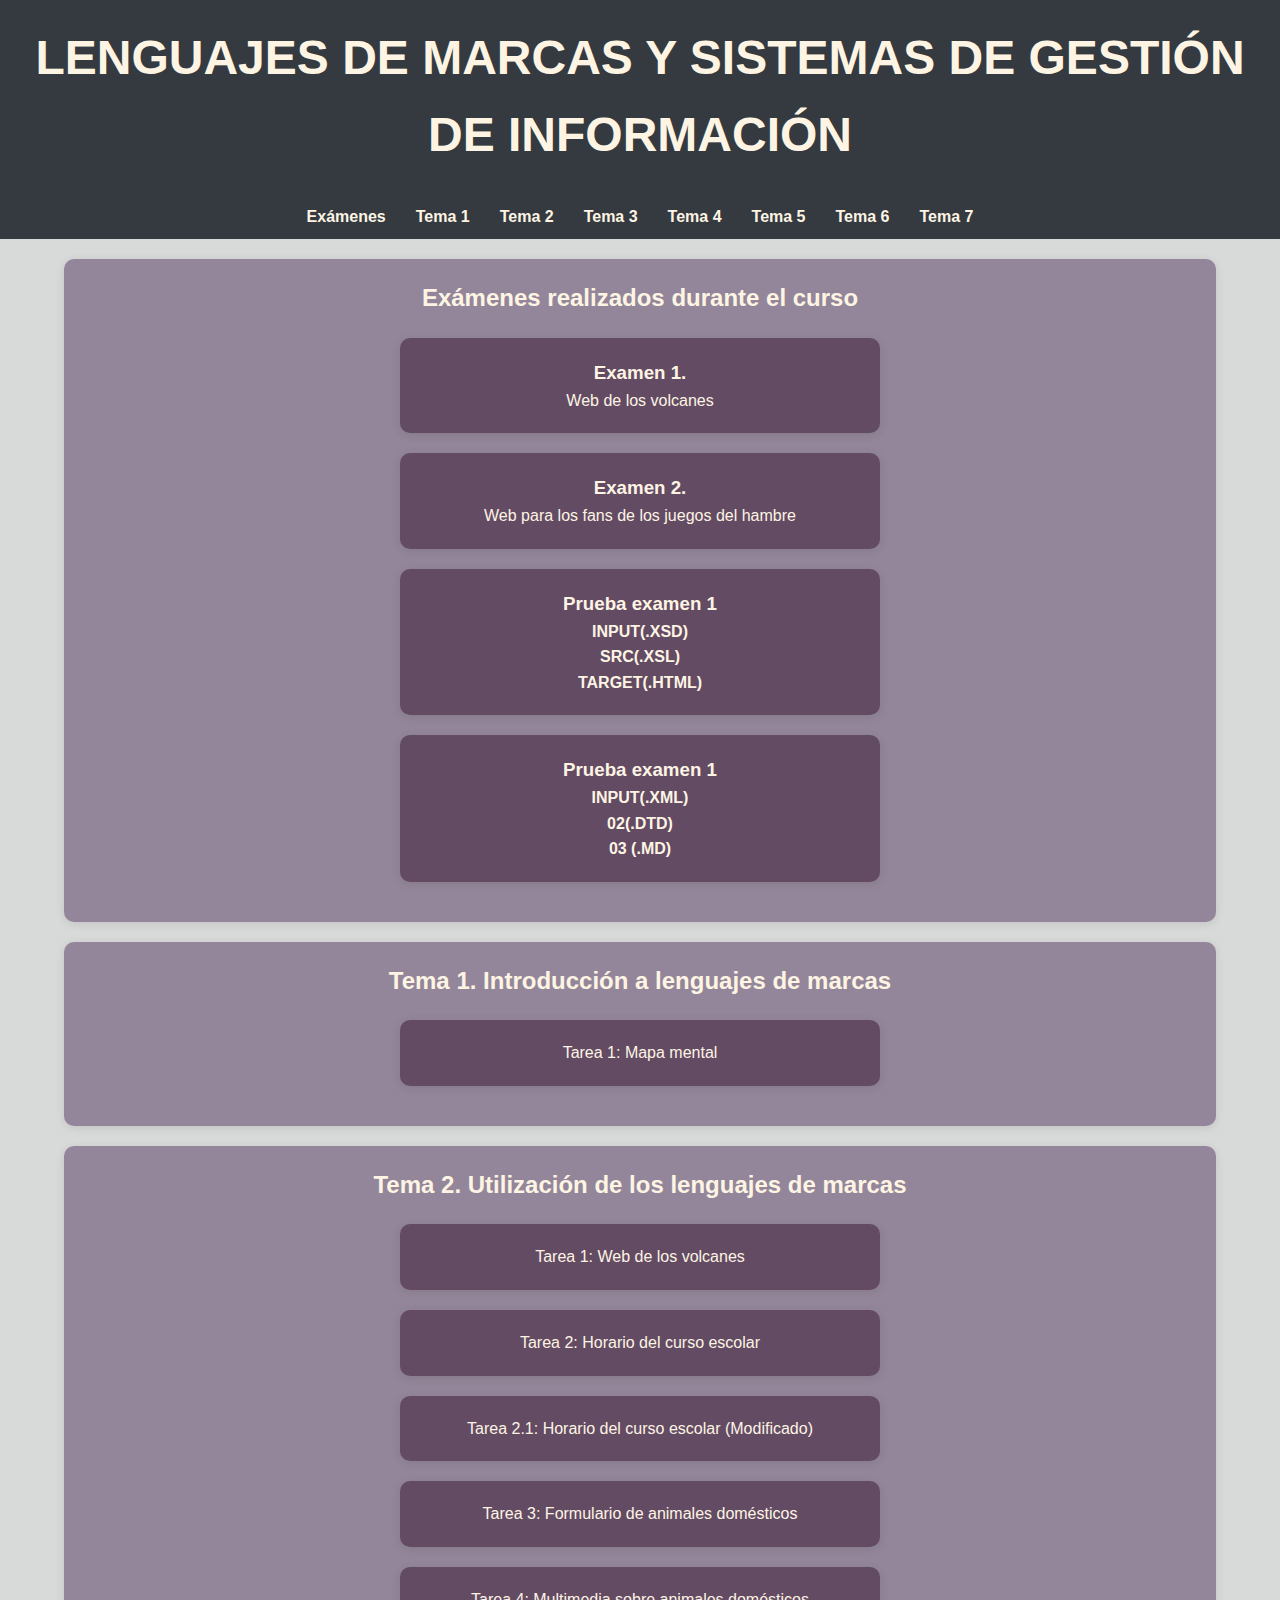
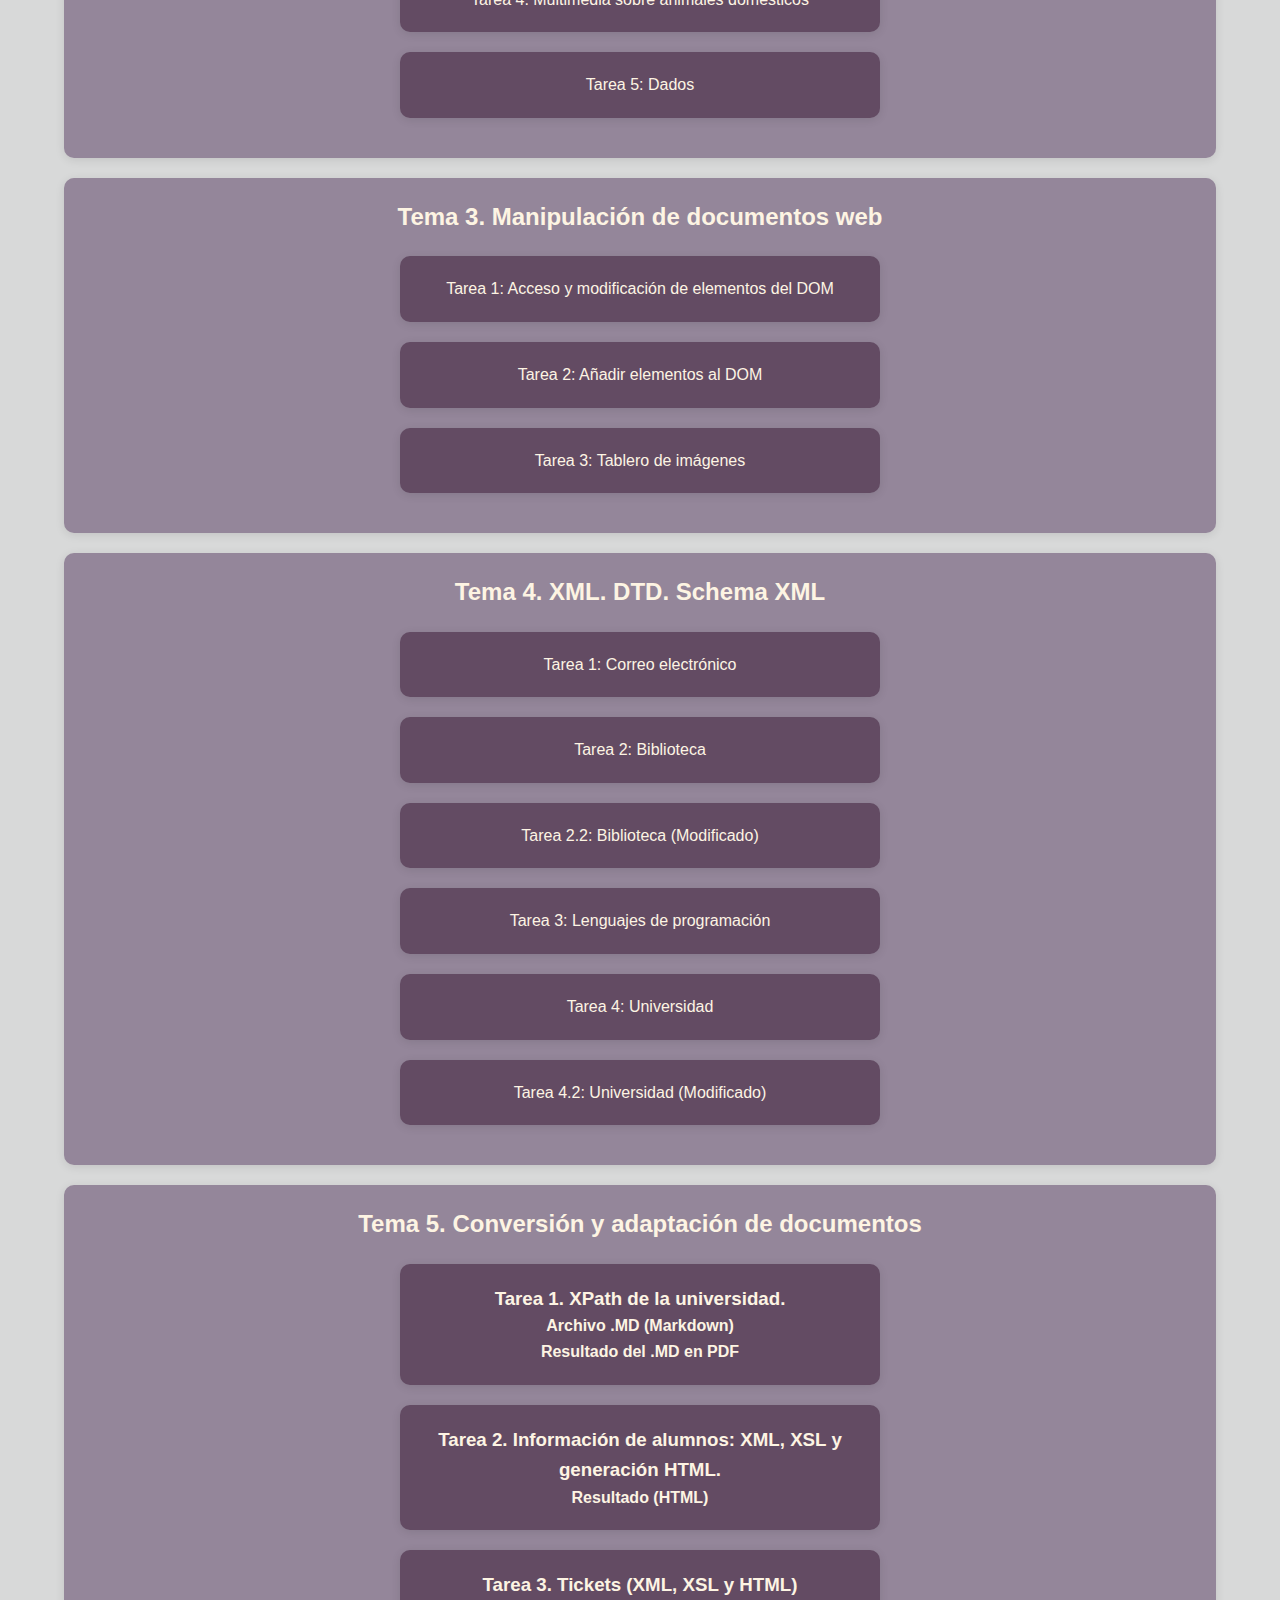
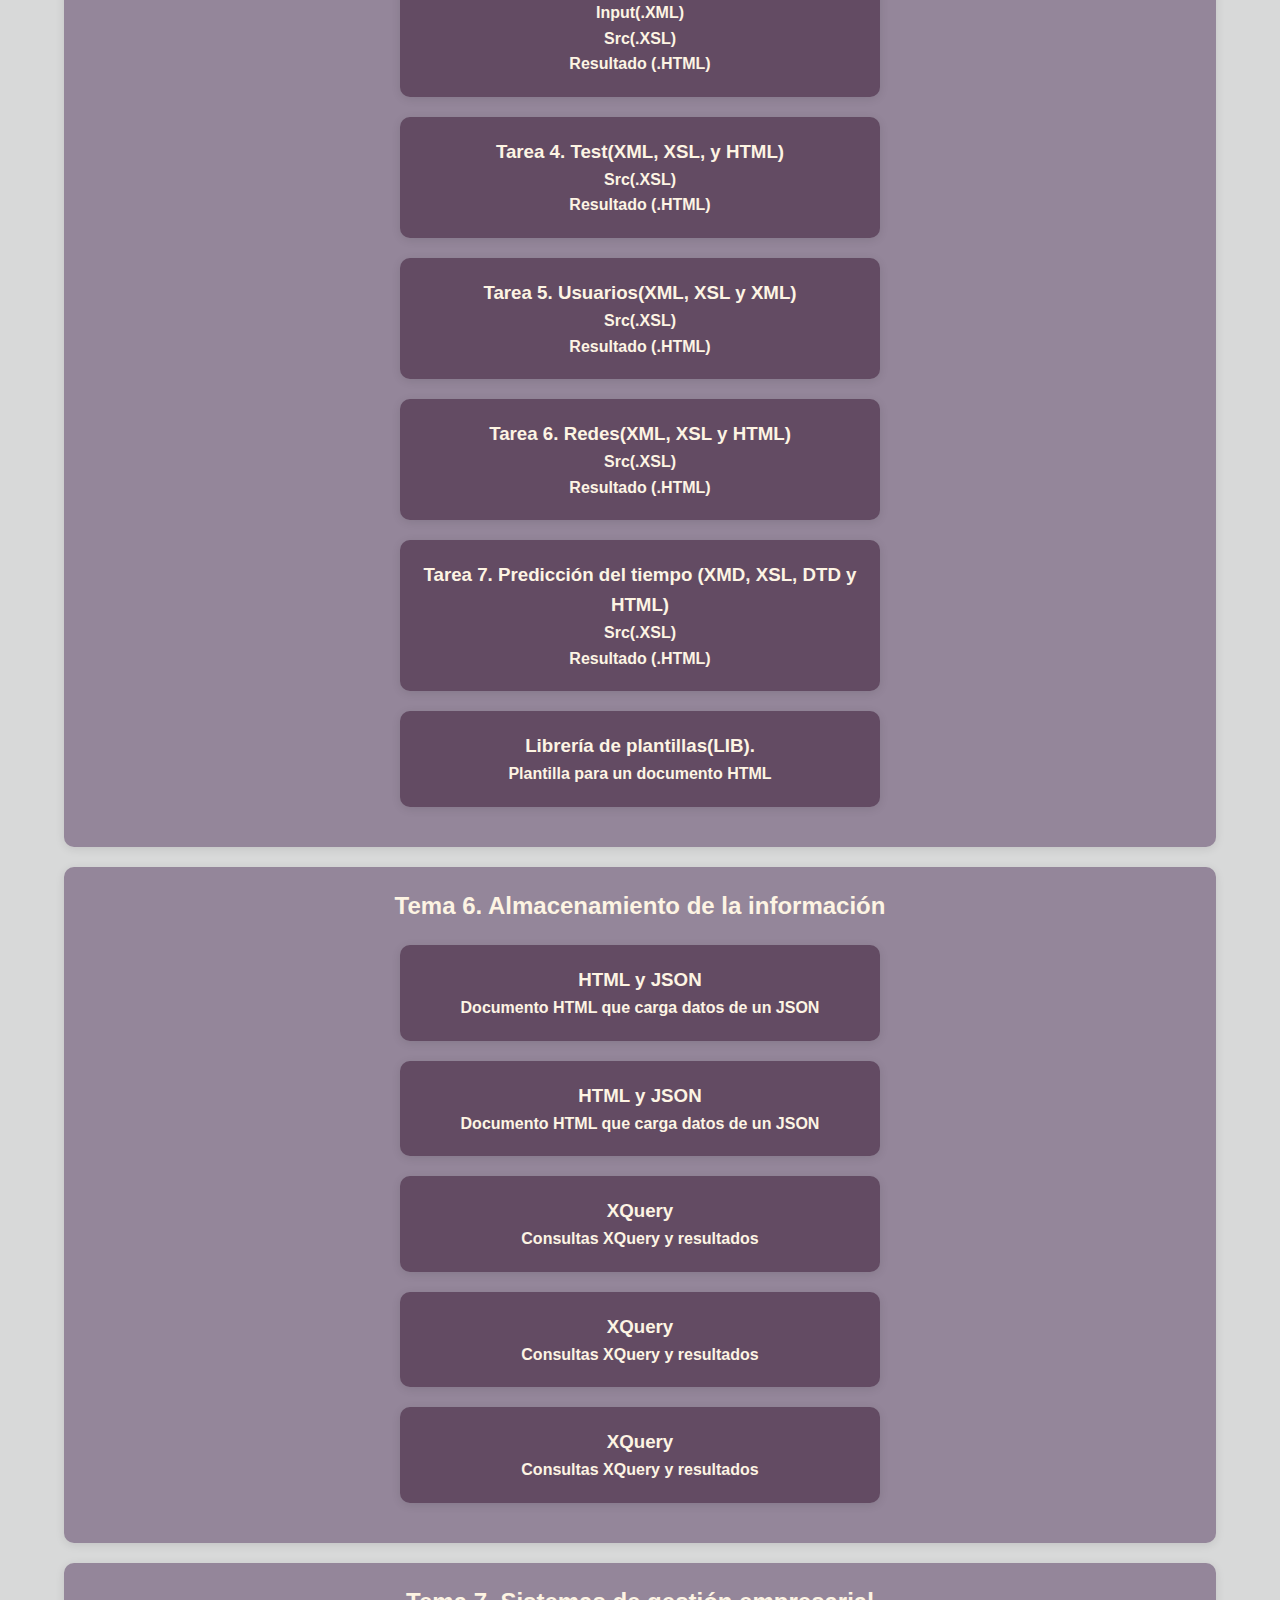
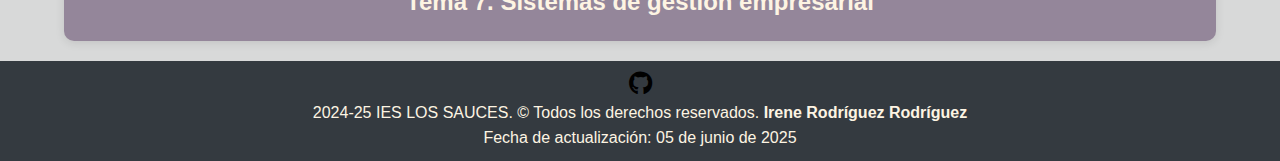
<file: index.html>
<!DOCTYPE html>
<html lang="es">

<head>
    <meta charset="UTF-8">
    <meta name="viewport" content="width=device-width, initial-scale=1.0">
    <title>Irene Rodríguez Rodríguez</title>
    <link href="estilos.css" rel="stylesheet" type="text/css">
    <link href="/webroot/media/favicon/favicon-32x32.png" rel="shortcut icon" type="image/png">
    <!-- Cargar Font Awesome -->
    <link href="https://cdnjs.cloudflare.com/ajax/libs/font-awesome/6.0.0-beta3/css/all.min.css" rel="stylesheet">

</head>

<body>

    <header>
        <h1>LENGUAJES DE MARCAS Y SISTEMAS DE GESTIÓN DE INFORMACIÓN</h1>
    </header>
    <nav>
        <ul>
            <li><a href="#EXAM">Exámenes</a></li>
            <li><a href="#UD01">Tema 1</a></li>
            <li><a href="#UD02">Tema 2</a></li>
            <li><a href="#UD03">Tema 3</a></li>
            <li><a href="#UD04">Tema 4</a></li>
            <li><a href="#UD05">Tema 5</a></li>
            <li><a href="#UD06">Tema 6</a></li>
            <li><a href="#UD07">Tema 7</a></li>
        </ul>
    </nav>

    <main>
        <!--Exámenes-->
        <section id="EXAM" class="fondoArticulo">
            <h2>Exámenes realizados durante el curso</h2>
            <div>
                <a href="/116LMSGIProyectoLMSGI/unidad2/01/"  target="_blank">
                    <article>
                        <h3>Examen 1.</h3>
                        <p>Web de los volcanes</p>
                    </article>
                </a>
                <a href="/116LMSGIProyectoLMSGI/examen/02/inicio.html" target="_blank">
                    <article>
                        <h3>Examen 2.</h3>
                        <p>Web para los fans de los juegos del hambre</p>
                    </article>
                </a>
                <article>
                    <h3>Prueba examen 1</h3>
                    <p><a href="/116LMSGIProyectoLMSGI/examen/Ex2ev-01/01/01.xsd"  target="_blank">INPUT(.XSD)</a></p>
                    <p><a href="/116LMSGIProyectoLMSGI/examen/Ex2ev-02/src/FmAWeb.xsl"  target="_blank">SRC(.XSL)</a></p>
                    <p><a href="/116LMSGIProyectoLMSGI/examen/Ex2ev-02/target/JoaquinSabina.html" target="_blank">TARGET(.HTML)</a></p>
                </article>   
                <article>
                    <h3>Prueba examen 1</h3>
                    <p><a href="/116LMSGIProyectoLMSGI/examen/Ex2ev-02/input/JoaquinSabina.xml"  target="_blank">INPUT(.XML)</a></p>
                    <p><a href="/116LMSGIProyectoLMSGI/examen/Ex2ev-01/02/02.dtd"  target="_blank">02(.DTD)</a></p>
                    <p><a href="/116LMSGIProyectoLMSGI/examen/Ex2ev-01/03/03.pdf" target="_blank">03 (.MD)</a></p>
                </article>           
            </div>
        </section>

        <!-- Tema 1 -->
        <section id="UD01" class="fondoArticulo">
            <h2>Tema 1. Introducción a lenguajes de marcas</h2>
            <div>
                <a href="/116LMSGIProyectoLMSGI/unidad1/index.html"  target="_blank">
                    <article>
                        <p>Tarea 1: Mapa mental</p>
                    </article>
                </a>
            </div>
        </section>

        <!-- Tema 2 -->
        <section id="UD02" class="fondoArticulo">
            <h2>Tema 2. Utilización de los lenguajes de marcas</h2>
            <div>
                <a href="/116LMSGIProyectoLMSGI/unidad2/01/"  target="_blank">
                    <article>
                        <p>Tarea 1: Web de los volcanes</p>
                    </article>
                </a>
                <a href="/116LMSGIProyectoLMSGI/unidad2/02/"  target="_blank">
                    <article>
                        <p>Tarea 2: Horario del curso escolar</p>
                    </article>
                </a>
                <a href="/116LMSGIProyectoLMSGI/unidad2/02.1/"  target="_blank">
                    <article>
                        <p>Tarea 2.1: Horario del curso escolar (Modificado)</p>
                    </article>
                </a>
                <a href="/116LMSGIProyectoLMSGI/unidad2/03/"  target="_blank">
                    <article>
                        <p>Tarea 3: Formulario de animales domésticos</p>
                    </article>
                </a>
                <a href="/116LMSGIProyectoLMSGI/unidad2/04/"  target="_blank">
                    <article>
                        <p>Tarea 4: Multimedia sobre animales domésticos</p>
                    </article>
                </a>
                <a href="/116LMSGIProyectoLMSGI/unidad2/05/" target="_blank">
                    <article>
                        <p>Tarea 5: Dados</p>
                    </article>
                </a>
            </div>
        </section>

        <!-- Tema 3 -->
        <section id="UD03" class="fondoArticulo">
            <h2>Tema 3. Manipulación de documentos web</h2>
            <div>
                <a href="/116LMSGIProyectoLMSGI/unidad3/01/index.html"  target="_blank">
                    <article>
                        <p>Tarea 1: Acceso y modificación de elementos del DOM</p>
                    </article>
                </a>
                <a href="/116LMSGIProyectoLMSGI/unidad3/02/index.html"  target="_blank">
                    <article>
                        <p>Tarea 2: Añadir elementos al DOM</p>
                    </article>
                </a>
                <a href="/116LMSGIProyectoLMSGI/unidad3/03/index.html"  target="_blank">
                    <article>
                        <p>Tarea 3: Tablero de imágenes</p>
                    </article>
                </a>
            </div>
        </section>

        <!-- Tema 4 -->
        <section id="UD04" class="fondoArticulo">
            <h2>Tema 4. XML. DTD. Schema XML</h2>
            <div>
                <a href="/116LMSGIProyectoLMSGI/unidad4/01/01.xml" target="_blank">
                    <article>
                        <p>Tarea 1: Correo electrónico</p>
                    </article>
                </a>
                <a href="/116LMSGIProyectoLMSGI/unidad4/02/02.xml"  target="_blank">
                    <article>
                        <p>Tarea 2: Biblioteca</p>
                    </article>
                </a>
                <a href="/116LMSGIProyectoLMSGI/unidad4/02.2/02.xml"  target="_blank">
                    <article>
                        <p>Tarea 2.2: Biblioteca (Modificado)</p>
                    </article>
                </a>
                <a href="/116LMSGIProyectoLMSGI/unidad4/03/03.xml"  target="_blank">
                    <article>
                        <p>Tarea 3: Lenguajes de programación</p>
                    </article>
                </a>
                <a href="/116LMSGIProyectoLMSGI/unidad4/04/04.xml"  target="_blank">
                    <article>
                        <p>Tarea 4: Universidad</p>
                    </article>
                </a>
                <a href="/116LMSGIProyectoLMSGI/unidad4/04.2/04.2.xml"  target="_blank">
                    <article>
                        <p>Tarea 4.2: Universidad (Modificado)</p>
                    </article>
                </a>
            </div>
        </section>

        <!-- Tema 5 -->
        <section id="UD05" class="fondoArticulo">
            <h2>Tema 5. Conversión y adaptación de documentos</h2>
            <div>
                <article>
                    <h3>Tarea 1. XPath de la universidad.</h3>
                    <p><a href="/116LMSGIProyectoLMSGI/unidad5/01/01.md"  target="_blank">Archivo .MD (Markdown)</a></p>
                    <p><a href="/116LMSGIProyectoLMSGI/unidad5/01/01.pdf"  target="_blank">Resultado del .MD en PDF</a></p>
                </article>
                <article>
                    <a href="/116LMSGIProyectoLMSGI/unidad5/02"  target="_blank">
                        <h3>Tarea 2. Información de alumnos: XML, XSL y generación HTML.</h3>
                        <p><a href="/116LMSGIProyectoLMSGI/unidad5/02/target/index.html"  target="_blank">Resultado (HTML)</a></p>
                    </a>
                </article>
                <article>
                    <h3>Tarea 3. Tickets (XML, XSL y HTML)</h3>
                    <p><a href="/116LMSGIProyectoLMSGI/unidad5/03/input/03.xml"  target="_blank">Input(.XML)</a></p>
                    <p><a href="/116LMSGIProyectoLMSGI/unidad5/03/src/03.xsl"  target="_blank">Src(.XSL)</a></p>
                    <p><a href="/116LMSGIProyectoLMSGI/unidad5/03/target/index.html"  target="_blank">Resultado (.HTML)</a></p>
                </article>
                <article>
                    <h3>Tarea 4. Test(XML, XSL, y HTML)</h3>
                    <p><a href="/116LMSGIProyectoLMSGI/unidad5/04/src/04.xsl"  target="_blank">Src(.XSL)</a></p>
                    <p><a href="/116LMSGIProyectoLMSGI/unidad5/04/target/index.html"  target="_blank">Resultado (.HTML)</a></p>
                </article>
                <article>
                    <h3>Tarea 5. Usuarios(XML, XSL y XML)</h3>
                    <p><a href="/116LMSGIProyectoLMSGI/unidad5/05/src/05.xsl"  target="_blank">Src(.XSL)</a></p>
                    <p><a href="/116LMSGIProyectoLMSGI/unidad5/05/target/05.xml"  target="_blank">Resultado (.HTML)</a></p>
                </article>
                <article>
                    <h3>Tarea 6. Redes(XML, XSL y HTML)</h3>
                    <p><a href="/116LMSGIProyectoLMSGI/unidad5/06/src/06.xsl"  target="_blank">Src(.XSL)</a></p>
                    <p><a href="/116LMSGIProyectoLMSGI/unidad5/06/target/06.yaml"  target="_blank">Resultado (.HTML)</a></p>
                </article>
                <article>
                    <h3>Tarea 7. Predicción del tiempo (XMD, XSL, DTD y HTML)</h3>
                    <p><a href="/116LMSGIProyectoLMSGI/unidad5/07/src/07.xsl"  target="_blank">Src(.XSL)</a></p>
                    <p><a href="/116LMSGIProyectoLMSGI/unidad5/07/target/07.html"  target="_blank">Resultado (.HTML)</a></p>
                </article>
                <article>
                    <a href="/116LMSGIProyectoLMSGI/unidad5/lib/libhtml.xsl"  target="_blank">
                        <h3>Librería de plantillas(LIB).</h3>
                        <p>Plantilla para un documento HTML</p>
                    </a>
                </article>
            </div>
        </section>

        <!-- Tema 6 -->
        <section id="UD06" class="fondoArticulo">
            <h2>Tema 6. Almacenamiento de la información</h2>
            <div>
                <article>
                    <a href="/116LMSGIProyectoLMSGI/unidad6/01/index.html"  target="_blank">
                        <h3>HTML y JSON</h3>
                        <p>Documento HTML que carga datos de un JSON</p>
                    </a>
                </article>
                <article>
                    <a href="/116LMSGIProyectoLMSGI/unidad6/02/index.html"  target="_blank">
                        <h3>HTML y JSON</h3>
                        <p>Documento HTML que carga datos de un JSON</p>
                    </a>
                </article>
                <article>
                    <a href="/116LMSGIProyectoLMSGI/unidad6/03/index.html"  target="_blank">
                        <h3>XQuery</h3>
                        <p>Consultas XQuery y resultados</p>
                    </a>
                </article>
                <article>
                    <a href="/116LMSGIProyectoLMSGI/unidad6/04/index.html"  target="_blank">
                        <h3>XQuery</h3>
                        <p>Consultas XQuery y resultados</p>
                    </a>
                </article>
                <article>
                    <a href="/116LMSGIProyectoLMSGI/unidad6/05/index.html"  target="_blank">
                        <h3>XQuery</h3>
                        <p>Consultas XQuery y resultados</p>
                    </a>
                </article>
            </div>
        </section>

        <!-- Tema 7 -->
        <section id="UD07" class="fondoArticulo">
            <h2>Tema 7. Sistemas de gestión empresarial</h2>
        </section>
    </main>

    <footer>
        <a href="https://github.com/irenerodriguezrod/116LMSGIProyectoLMSGI" target="_blank"> <!--GitHub-->
            <i class="fa-brands fa-github" style="color: #000000;"></i>
        </a>
        <p>2024-25 IES LOS SAUCES. &#169; Todos los derechos reservados. <a href="/index.html">Irene Rodríguez
                Rodríguez</a></p>
        <p>Fecha de actualización: <time datetime="2025-06-05">05 de junio de 2025</time></p>
    </footer>

</body>

</html>
</file>
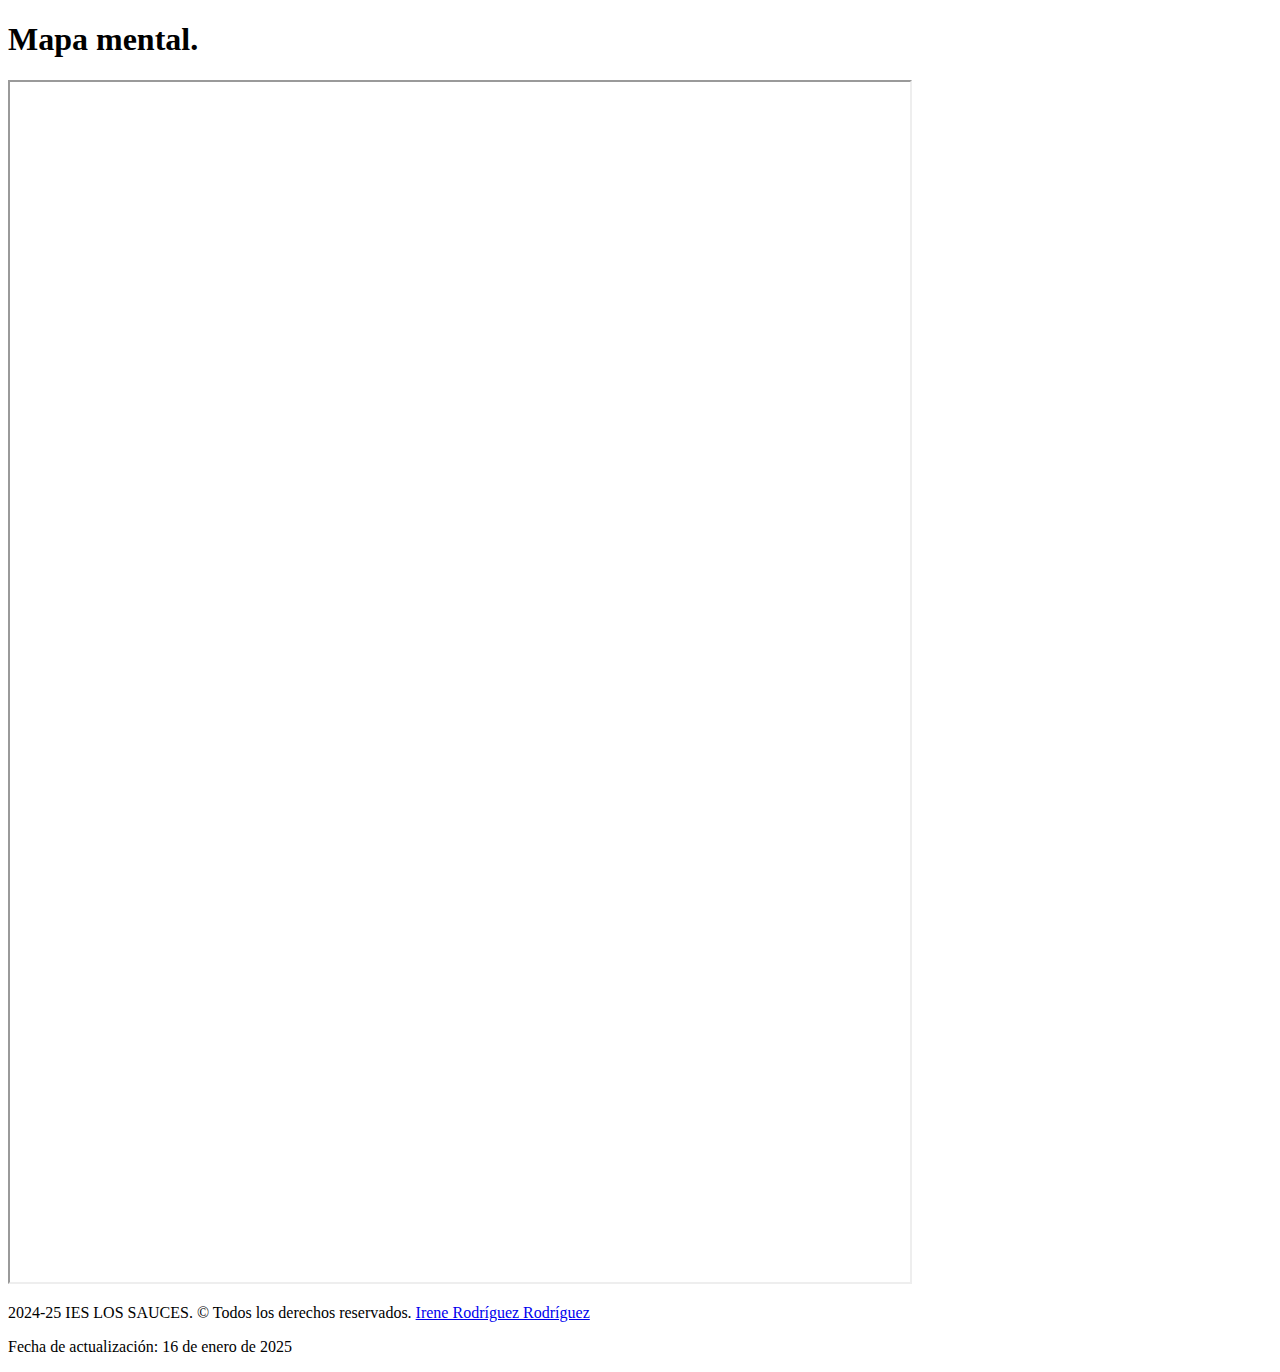
<file: unidad1/index.html>
<!DOCTYPE html>
<html lang="en">
    <!--
    Autor: Irene Rodríguez Rodríguez
    Fecha de creación: 16/01/2025
    Fecha de modificación: 16/01/2025
    Descripción: Unidad 1, actividad 1. Mapa mental de los diferentes lenguajes de marcas existentes.
    -->
<head>
    <meta charset="UTF-8">
    <meta name="viewport" content="width=device-width, initial-scale=1.0">
    <title>Document</title>
</head>
<body>
    <header>
        <h1>Mapa mental.</h1>
    </header>
    <main>
        <iframe src="UD1_MapaConceptual.pdf" height="1200" width="900" title="Mapa mental de lenguajes de marcas."></iframe>
    </main>
    <footer>
        <p>2024-25 IES LOS SAUCES. &#169; Todos los derechos reservados. <a href="/116LMSGIProyectoLMSGI/index.html">Irene Rodríguez Rodríguez </a></p>
        <p>Fecha de actualización: <time datetime="2025-01-16">16 de enero de 2025</time></p>
    </footer>
</body>
</html>
</file>
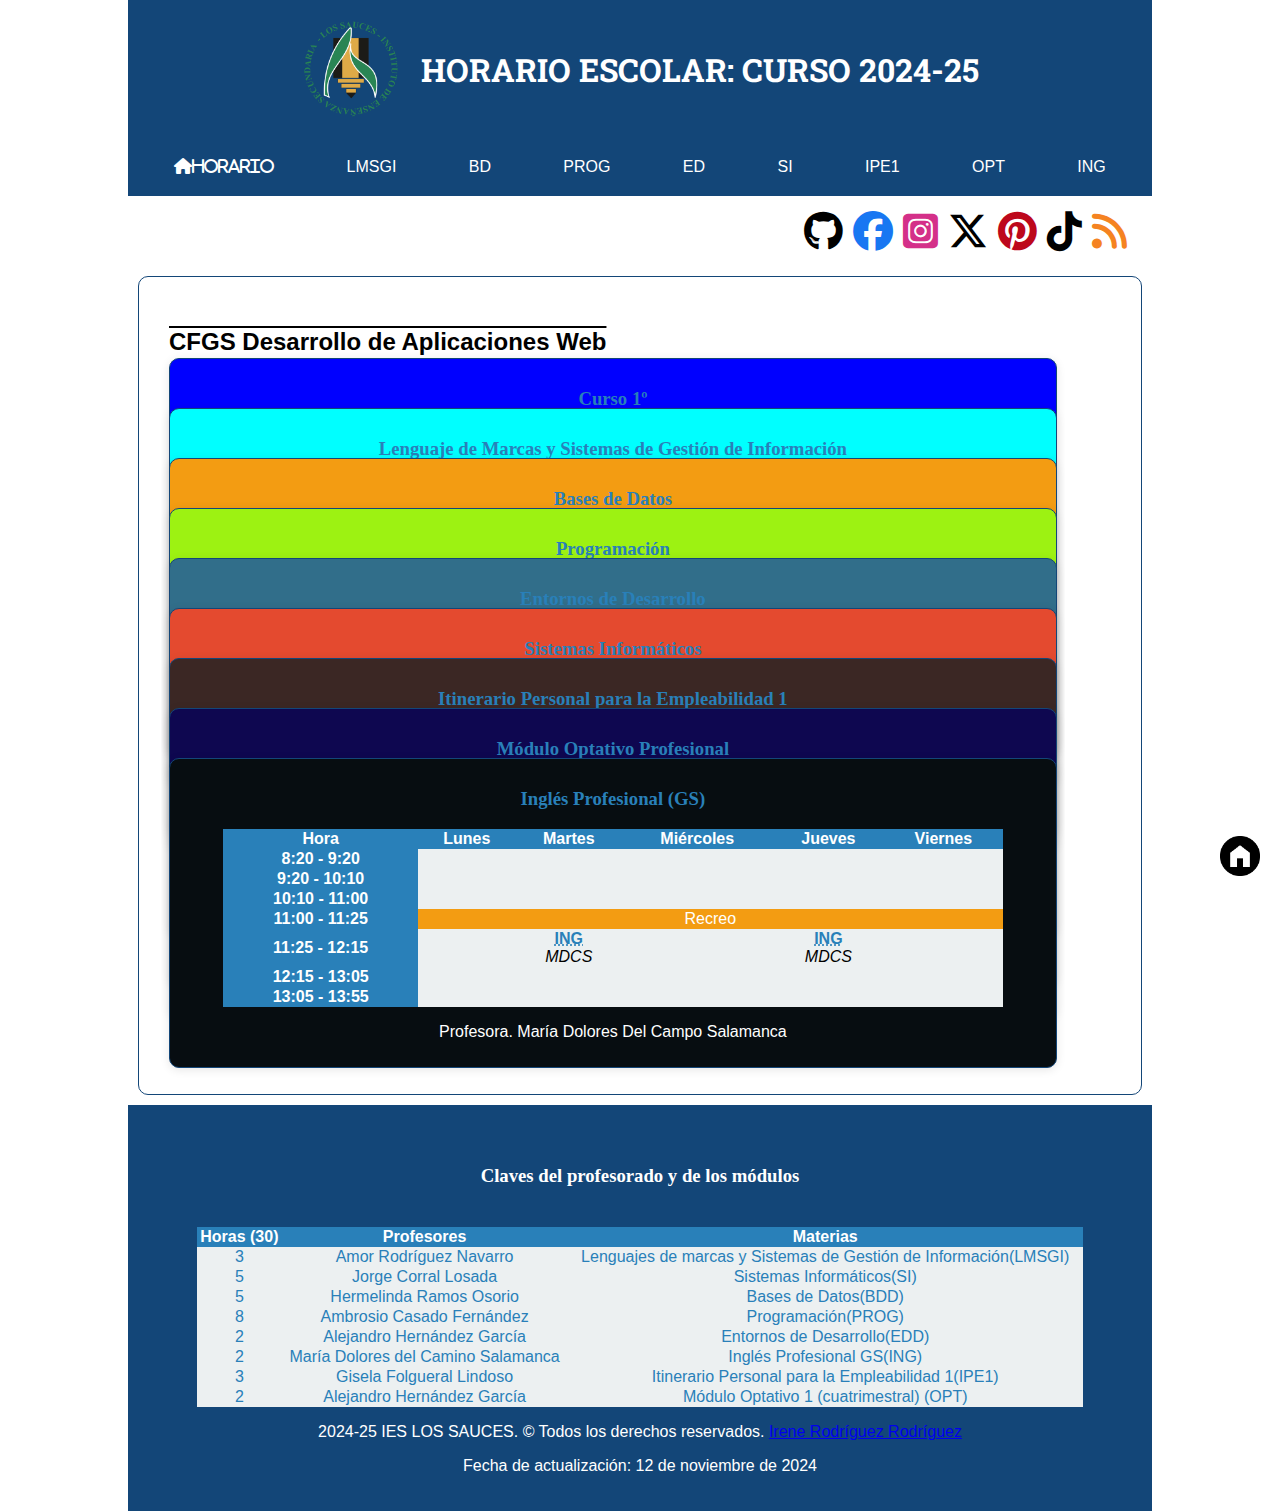
<file: unidad2/02.1/index.html>
<!DOCTYPE html>
<html lang="es">
<!--
    Autor: Irene Rodríguez Rodríguez
    Fecha de creación: 09/10/2024
    Fecha de modificación: 12/11/2024
    Descripción: Unidad 2, actividad 2. Creación de un horario principal y de cada uno de las asignaturas, además de la creación de una tabla en la que aparecen reflejados los nombres de los profesores, las asignaturas y las horas semanales de estas.
    -->

<head>
    <meta charset="UTF-8">
    <meta name="viewport" content="width=device-width, initial-scale=1.0">
    <title>UD2. 2 Irene Rodríguez Rodríguez</title>
    <link rel="shortcut icon" type="images/png" href="../../webroot/media/favicon/favicon.ico">
    <!--Favicon-->
    <!--Estilos aplicados a todas las practicas-->
    <link href="css/estilos.css" rel="stylesheet" type="text/css"> <!--Estilos de la practica-->
    <!--Icono casita al lado del horario-->
    <link href="https://cdnjs.cloudflare.com/ajax/libs/font-awesome/6.6.0/css/all.min.css" type="text/css"
        rel="stylesheet">
</head>

<body>

    <div id="botoninicio"> <!--Boton casita inicio-->
        <a href="#horario"><img src="images/botoninicio.png" alt="Inicio" title="Inicio"></a>
    </div>

    <header> <!--En el body primero se define el header-->

        <div id="tituloprincipal">
            <!--A continuación se define la imagen del logo del instituto-->
            <img src="images/logo_ieslossauces.png" alt="Logo IES Los Sauces" title="Logo IES Los Sauces">
            <h1>HORARIO ESCOLAR: CURSO 2024-25</h1>
            <!--Se define en H1 el titulo principal. Sólo puede haber declarado un H1-->
        </div>

    </header>

    <nav>
        <!--Se crea un menú de navegación, en este caso en una lista desordenada ya que se ha definido como <ul>. En esta lista se muestran las abreviaturas de las diferentes asignaturas y están enlazadas a los diferentes articulos creados posteriormente-->
        <ul>
            <li class="fa-solid fa-house"><a href="#horario">Horario</a></li>
            <li><a href="#LMSGI">LMSGI</a></li>
            <li><a href="#BBDD">BD</a></li>
            <li><a href="#PROG">PROG</a></li>
            <li><a href="#EDD">ED</a></li>
            <li><a href="#SI">SI</a></li>
            <li><a href="#IPE">IPE1</a></li>
            <li><a href="#OPT">OPT</a></li>
            <li><a href="#ING">ING</a></li>

        </ul>
    </nav>
    <div id="redes-sociales">
        <i class="fa-brands fa-github" style="color: #000000;"></i> <!--Icono GitHub-->
        <i class="fa-brands fa-facebook" style="color: #1877f2;"></i> <!--Icono Facebook-->
        <i class="fa-brands fa-square-instagram" style="color: #d43089;"></i> <!--Icono Instagram-->
        <i class="fa-brands fa-x-twitter" style="color: #000000;"></i> <!--Icono Twitter/X-->
        <i class="fa-brands fa-pinterest" style="color: #bd081c;"></i> <!--Icono Pinterest-->
        <i class="fa-brands fa-tiktok" style="color: #000000;"></i> <!--Icono TikTok-->
        <i class="fa-solid fa-rss" style="color: #F58321;"></i> <!--Icono RSS-->
    </div>

    <main>
        <div>
            <section id="cfgs">
                <!-- Se crea una sección en la que irán dentro los articulos con los diferentes IDs que enlazarán con el menú NAV que hemos creado en el HEADER anteriormente -->
                <h2>CFGS Desarrollo de Aplicaciones Web</h2>

                <article id="horario"> <!-- Se pone sin # porque dentro de ID no es necesario que lo lleve -->
                    <!--Dentro de article, incluimos la palabra ID que lo enlazará con el menú de navegación que creamos en el header-->
                    <h3>Curso 1º</h3>
                    <table> <!--Se crea la tabla-->
                        <thead> <!--El head de la tabla-->
                            <tr> <!--La primera fila -->
                                <th>Hora</th> <!--La primera columna-->
                                <th>Lunes</th>
                                <th>Martes</th>
                                <th>Miércoles</th>
                                <th>Jueves</th>
                                <th>Viernes</th> <!--La última columna-->
                            </tr>
                        </thead>
                        <tbody> <!--El body de la tabla-->
                            <tr>
                                <th>8:20 - 9:20</th>
                                <td><abbr
                                        title="Lenguaje de Marcas y Sistemas de Gestión de Información"><b>LMSGI</b></abbr><br><i>ARN</i>
                                </td>
                                <!--ABBR se emplea para poner el nombre de la asignatura, aunque es una etiqueta empleada en abreviaturas-->
                                <td><abbr
                                        title="Itinerario Personal para la Empleabilidad I"><b>IPE1</b><br></abbr><i>GFL</i>
                                </td>
                                <td rowspan="2"><abbr title="Bases de Datos"><b>BBDD</b><br></abbr><i>HRO</i></td>
                                <!--ROWSPAN se emplea para combinar columnas, en cambio COLSPAN se emplea para combinar filas-->
                                <td><abbr title="Sistemas Informáticos"><b>SINF</b></abbr><br><i>JCL</i></td>
                                <td rowspan="2"><abbr title="Programación"><b>PROG</b></abbr><br><i>ACF</i></td>
                            </tr>
                            <tr>
                                <th>9:20 - 10:10</th>
                                <td><abbr title="Módulo Optativo Profesional"><b>OPT</b></abbr><br><i>AHG</i></td>
                                <td><abbr title="Módulo Optativo Profesional"><b>OPT</b></abbr><br><i>AHG</i></td>
                                <td><abbr title="Bases de Datos"><b>BDD</b></abbr><br><i>HRO</i></td>
                            </tr>
                            <tr>
                                <th>10:10 - 11:00</th>
                                <td><abbr
                                        title="Itinerario Personal para la Empleabilidad 1"><b>IPE1</b></abbr><br><i>GFL</i>
                                </td>
                                <td><abbr title="Bases de Datos"><b>BBDD</b></abbr><br><i>HRO</i></td>
                                <td><abbr title="Programación"><b>PROG</b></abbr><br><i>ACF</i></td>
                                <td><abbr
                                        title="Itinerario Personal para la Empleabilidad"><b>IPE1</b></abbr><br><i>GFL</i>
                                </td>
                                <td><abbr title="Bases de Datos"><b>BBDD</b></abbr><br><i>HRO</i></td>
                            </tr>
                            <tr>
                                <th>11:00 - 11:25</th>
                                <td colspan="5">Recreo</td>
                            </tr>
                            <tr>
                                <th>11:25 - 12:15</th>
                                <td rowspan="2"><abbr title="Programación"><b>PROG</b></abbr><br><i>ACF</i></td>
                                <td><abbr title="Inglés"><b>ING</b></abbr><br><i>MDCS</i></td>
                                <td><abbr title="Programación"><b>PROG</b></abbr><br><i>ACF</i></td>
                                <td><abbr title="Inglés"><b>ING</b></abbr><br><i>MDCS</i></td>
                                <td rowspan="2"><abbr title="Sistemas Informáticos"><b>SINF</b></abbr><br><i>JCL</i>
                                </td>
                            </tr>
                            <tr>
                                <th>12:15 - 13:05</th>
                                <td rowspan="2"><abbr title="Programación"><b>PROG</b></abbr><br><i>ACF</i></td>
                                <td><abbr
                                        title="Lenguajes de Marcas y Sistemas de Gestión de Información"><b>LMSGI</b></abbr><br><i>ARN</i>
                                </td>
                                <td rowspan="2"><abbr title="Entornos de Desarrollo"><b>EDD</b></abbr><br><i>AHG</i>
                                </td>
                            </tr>
                            <tr>
                                <th>13:05 - 13:55</th>
                                <td><abbr title="Sistemas Informáticos"><b>SINF</b></abbr><br><i>JCL</i></td>
                                <td><abbr title="Sistemas Informáticos"><b>SINF</b></abbr><br><i>JCL</i></td>
                                <td><abbr
                                        title="Lenguajes de Marcas y Sistemas de Gestión de Información"><b>LMSGI</b></abbr><br><i>ARN</i>
                                </td>
                            </tr>
                        </tbody>
                    </table>
                    <footer>
                        <p>Tutor. Ambrosio Casado Fernández </p>
                    </footer>
                </article>

                <article id="LMSGI">
                    <h3>Lenguaje de Marcas y Sistemas de Gestión de Información</h3>
                    <table>
                        <thead>
                            <tr>
                                <th>Hora</th>
                                <th>Lunes</th>
                                <th>Martes</th>
                                <th>Miércoles</th>
                                <th>Jueves</th>
                                <th>Viernes</th>
                            </tr>
                        </thead>
                        <tbody>
                            <tr>
                                <th>8:20 - 9:20</th>
                                <td><abbr
                                        title="Lenguaje de Marcas y Sistemas de Gestión de Información"><b>LMSGI</b></abbr><br><i>ARN</i>
                                </td>
                                <!--BR se emplea para hacer un salto de línea, es una etiqueta que no necesita cierre-->
                                <td></td>
                                <!--Se deja sin contenido porque al tratarse de una tabla de una determinada asignatura, no hay que poner el resto de asignaturas, ya que no las necesitamos-->
                                <td rowspan="2"></td>
                                <td></td>
                                <td rowspan="2"></td>
                            </tr>
                            <tr>
                                <th>9:20 - 10:10</th>
                                <td></td>
                                <td></td>
                                <td></td>
                            </tr>
                            <tr>
                                <th>10:10 - 11:00</th>
                                <td></td>
                                <td></td>
                                <td></td>
                                <td></td>
                                <td></td>
                            </tr>
                            <tr>
                                <th>11:00 - 11:25</th>
                                <td colspan="5">Recreo</td>
                            </tr>
                            <tr>
                                <th>11:25 - 12:15</th>
                                <td rowspan="2"></td>
                                <td></td>
                                <td></td>
                                <td></td>
                                <td rowspan="2"></td>
                            </tr>
                            <tr>
                                <th>12:15 - 13:05</th>
                                <td rowspan="2"></td>
                                <td><abbr
                                        title="Lenguajes de Marcas y Sistemas de Gestión de Información"><b>LMSGI</b></abbr><br><i>ARN</i>
                                </td>
                                <td rowspan="2"></td>
                            </tr>
                            <tr>
                                <th>13:05 - 13:55</th>
                                <td></td>
                                <td></td>
                                <td><abbr
                                        title="Lenguajes de Marcas y Sistemas de Gestión de Información"><b>LMSGI</b></abbr><br><i>ARN</i>
                                </td>
                            </tr>
                        </tbody>
                    </table>
                    <footer>
                        <p>Profesora. Amor Rodríguez Navarro.</p>
                    </footer>
                </article>
                <article id="BBDD">
                    <h3>Bases de Datos</h3>
                    <table>
                        <thead>
                            <tr>
                                <th>Hora</th>
                                <th>Lunes</th>
                                <th>Martes</th>
                                <th>Miércoles</th>
                                <th>Jueves</th>
                                <th>Viernes</th>
                            </tr>
                        </thead>
                        <tbody>
                            <tr>
                                <th>8:20 - 9:20</th>
                                <td></td>
                                <td></td>
                                <td rowspan="2"><abbr title="Bases de Datos"><b>BBDD</b><br></abbr><i>HRO</i></td>
                                <td></td>
                                <td rowspan="2"></td>
                            </tr>
                            <tr>
                                <th>9:20 - 10:10</th>
                                <td></td>
                                <td></td>
                                <td><abbr title="Bases de Datos"><b>BDD</b></abbr><br><i>HRO</i></td>
                            </tr>
                            <tr>
                                <th>10:10 - 11:00</th>
                                <td></td>
                                <td><abbr title="Bases de Datos"><b>BBDD</b></abbr><br><i>HRO</i></td>
                                <td></td>
                                <td></td>
                                <td><abbr title="Bases de Datos"><b>BBDD</b></abbr><br><i>HRO</i></td>
                            </tr>
                            <tr>
                                <th>11:00 - 11:25</th>
                                <td colspan="5">Recreo</td>
                            </tr>
                            <tr>
                                <th>11:25 - 12:15</th>
                                <td rowspan="2"></td>
                                <td></td>
                                <td></td>
                                <td></td>
                                <td rowspan="2"></td>
                            </tr>
                            <tr>
                                <th>12:15 - 13:05</th>
                                <td rowspan="2"></td>
                                <td></td>
                                <td rowspan="2"></td>
                            </tr>
                            <tr>
                                <th>13:05 - 13:55</th>
                                <td></td>
                                <td></td>
                                <td></td>
                            </tr>
                        </tbody>
                    </table>
                    <footer>
                        <p>Profesora. Hermelinda Ramos Osorio. </p>
                    </footer>
                </article>

                <article id="PROG">
                    <h3>Programación</h3>
                    <table>
                        <thead>
                            <tr>
                                <th>Hora</th>
                                <th>Lunes</th>
                                <th>Martes</th>
                                <th>Miércoles</th>
                                <th>Jueves</th>
                                <th>Viernes</th>
                            </tr>
                        </thead>
                        <tbody>
                            <tr>
                                <th>8:20 - 9:20</th>
                                <td></td>
                                <td></td>
                                <td rowspan="2"></td>
                                <td></td>
                                <td rowspan="2"><abbr title="Programación"><b>PROG</b></abbr><br><i>ACF</i></td>
                            </tr>
                            <tr>
                                <th>9:20 - 10:10</th>
                                <td></td>
                                <td></td>
                                <td></td>
                            </tr>
                            <tr>
                                <th>10:10 - 11:00</th>
                                <td></td>
                                <td></td>
                                <td><abbr title="Programación"><b>PROG</b></abbr><br><i>ACF</i></td>
                                <td></td>
                                <td></td>
                            </tr>
                            <tr>
                                <th>11:00 - 11:25</th>
                                <td colspan="5">Recreo</td>
                            </tr>
                            <tr>
                                <th>11:25 - 12:15</th>
                                <td rowspan="2"><abbr title="Programación"><b>PROG</b></abbr><br><i>ACF</i></td>
                                <td></td>
                                <td><abbr title="Programación"><b>PROG</b></abbr><br><i>ACF</i></td>
                                <td></td>
                                <td rowspan="2"></td>
                            </tr>
                            <tr>
                                <th>12:15 - 13:05</th>
                                <td rowspan="2"><abbr title="Programación"><b>PROG</b></abbr><br><i>ACF</i></td>
                                <td></td>
                                <td rowspan="2"></td>
                            </tr>
                            <tr>
                                <th>13:05 - 13:55</th>
                                <td></td>
                                <td></td>
                                <td></td>
                            </tr>
                        </tbody>
                    </table>
                    <footer>
                        <p>Profesor. Ambrosio Casado Fernández </p>
                    </footer>
                </article>
                <article id="EDD">
                    <h3>Entornos de Desarrollo</h3>
                    <table>
                        <thead>
                            <tr>
                                <th>Hora</th>
                                <th>Lunes</th>
                                <th>Martes</th>
                                <th>Miércoles</th>
                                <th>Jueves</th>
                                <th>Viernes</th>
                            </tr>
                        </thead>
                        <tbody>
                            <tr>
                                <th>8:20 - 9:20</th>
                                <td></td>
                                <td></td>
                                <td rowspan="2"></td>
                                <td></td>
                                <td rowspan="2"></td>
                            </tr>
                            <tr>
                                <th>9:20 - 10:10</th>
                                <td></td>
                                <td></td>
                                <td></td>
                            </tr>
                            <tr>
                                <th>10:10 - 11:00</th>
                                <td></td>
                                <td></td>
                                <td></td>
                                <td></td>
                                <td></td>
                            </tr>
                            <tr>
                                <th>11:00 - 11:25</th>
                                <td colspan="5">Recreo</td>
                            </tr>
                            <tr>
                                <th>11:25 - 12:15</th>
                                <td rowspan="2"></td>
                                <td></td>
                                <td></td>
                                <td></td>
                                <td rowspan="2"></td>
                            </tr>
                            <tr>
                                <th>12:15 - 13:05</th>
                                <td rowspan="2"></td>
                                <td></td>
                                <td rowspan="2"><abbr title="Entornos de Desarrollo"><b>EDD</b></abbr><br><i>AHG</i>
                                </td>
                            </tr>
                            <tr>
                                <th>13:05 - 13:55</th>
                                <td></td>
                                <td></td>
                                <td></td>
                            </tr>
                        </tbody>
                    </table>
                    <footer>
                        <p>Profesor. Alejandro Hernández García </p>
                    </footer>
                </article>
                <article id="SI">
                    <h3>Sistemas Informáticos</h3>
                    <table>
                        <thead>
                            <tr>
                                <th>Hora</th>
                                <th>Lunes</th>
                                <th>Martes</th>
                                <th>Miércoles</th>
                                <th>Jueves</th>
                                <th>Viernes</th>
                            </tr>
                        </thead>
                        <tbody>
                            <tr>
                                <th>8:20 - 9:20</th>
                                <td></td>
                                <td></td>
                                <td rowspan="2"></td>
                                <td><abbr title="Sistemas Informáticos"><b>SINF</b></abbr><br><i>JCL</i></td>
                                <td rowspan="2"></td>
                            </tr>
                            <tr>
                                <th>9:20 - 10:10</th>
                                <td></td>
                                <td></td>
                                <td></td>
                            </tr>
                            <tr>
                                <th>10:10 - 11:00</th>
                                <td></td>
                                <td></td>
                                <td></td>
                                <td></td>
                                <td></td>
                            </tr>
                            <tr>
                                <th>11:00 - 11:25</th>
                                <td colspan="5">Recreo</td>
                            </tr>
                            <tr>
                                <th>11:25 - 12:15</th>
                                <td rowspan="2"></td>
                                <td></td>
                                <td></td>
                                <td></td>
                                <td rowspan="2"><abbr title="Sistemas Informáticos"><b>SINF</b></abbr><br><i>JCL</i>
                                </td>
                            </tr>
                            <tr>
                                <th>12:15 - 13:05</th>
                                <td rowspan="2"></td>
                                <td></td>
                                <td rowspan="2"></td>
                            </tr>
                            <tr>
                                <th>13:05 - 13:55</th>
                                <td><abbr title="Sistemas Informáticos"><b>SINF</b></abbr><br><i>JCL</i></td>
                                <td><abbr title="Sistemas Informáticos"><b>SINF</b></abbr><br><i>JCL</i></td>
                                <td></td>
                            </tr>
                        </tbody>
                    </table>
                    <footer>
                        <p>Profesor. Jorge Corral Losada </p>
                    </footer>
                </article>
                <article id="IPE">
                    <h3>Itinerario Personal para la Empleabilidad 1</h3>
                    <table>
                        <thead>
                            <tr>
                                <th>Hora</th>
                                <th>Lunes</th>
                                <th>Martes</th>
                                <th>Miércoles</th>
                                <th>Jueves</th>
                                <th>Viernes</th>
                            </tr>
                        </thead>
                        <tbody>
                            <tr>
                                <th>8:20 - 9:20</th>
                                <td></td>
                                <td><abbr
                                        title="Itinerario Personal para la Empleabilidad I"><b>IPE1</b><br></abbr><i>GFL</i>
                                </td>
                                <td rowspan="2"></td>
                                <td></td>
                                <td rowspan="2"></td>
                            </tr>
                            <tr>
                                <th>9:20 - 10:10</th>
                                <td></td>
                                <td></td>
                                <td></td>
                            </tr>
                            <tr>
                                <th>10:10 - 11:00</th>
                                <td><abbr
                                        title="Itinerario Personal para la Empleabilidad 1"><b>IPE1</b></abbr><br><i>GFL</i>
                                </td>
                                <td></td>
                                <td></td>
                                <td><abbr
                                        title="Itinerario Personal para la Empleabilidad"><b>IPE1</b></abbr><br><i>GFL</i>
                                </td>
                                <td></td>
                            </tr>
                            <tr>
                                <th>11:00 - 11:25</th>
                                <td colspan="5">Recreo</td>
                            </tr>
                            <tr>
                                <th>11:25 - 12:15</th>
                                <td rowspan="2"></td>
                                <td></td>
                                <td></td>
                                <td></td>
                                <td rowspan="2"></td>
                            </tr>
                            <tr>
                                <th>12:15 - 13:05</th>
                                <td rowspan="2"></td>
                                <td></td>
                                <td rowspan="2"></td>
                            </tr>
                            <tr>
                                <th>13:05 - 13:55</th>
                                <td></td>
                                <td></td>
                                <td></td>
                            </tr>
                        </tbody>
                    </table>
                    <footer>
                        <p>Profesora. Gisela Folgueral Lindoso </p>
                    </footer>
                </article>
                <article id="OPT">
                    <h3>Módulo Optativo Profesional</h3>
                    <table>
                        <thead>
                            <tr>
                                <th>Hora</th>
                                <th>Lunes</th>
                                <th>Martes</th>
                                <th>Miércoles</th>
                                <th>Jueves</th>
                                <th>Viernes</th>
                            </tr>
                        </thead>
                        <tbody>
                            <tr>
                                <th>8:20 - 9:20</th>
                                <td></td>
                                <td></td>
                                <td rowspan="2"></td>
                                <td></td>
                                <td rowspan="2"></td>
                            </tr>
                            <tr>
                                <th>9:20 - 10:10</th>
                                <td><abbr title="Módulo Optativo Profesional"><b>OPT</b></abbr><br><i>AHG</i></td>
                                <td><abbr title="Módulo Optativo Profesional"><b>OPT</b></abbr><br><i>AHG</i></td>
                                <td></td>
                            </tr>
                            <tr>
                                <th>10:10 - 11:00</th>
                                <td></td>
                                <td></td>
                                <td></td>
                                <td></td>
                                <td></td>
                            </tr>
                            <tr>
                                <th>11:00 - 11:25</th>
                                <td colspan="5">Recreo</td>
                            </tr>
                            <tr>
                                <th>11:25 - 12:15</th>
                                <td rowspan="2"></td>
                                <td></td>
                                <td></td>
                                <td></td>
                                <td rowspan="2"></td>
                            </tr>
                            <tr>
                                <th>12:15 - 13:05</th>
                                <td rowspan="2"></td>
                                <td></td>
                                <td rowspan="2"></td>
                            </tr>
                            <tr>
                                <th>13:05 - 13:55</th>
                                <td></td>
                                <td></td>
                                <td></td>
                            </tr>
                        </tbody>
                    </table>
                    <footer>
                        <p>Profesor. Alejandro Hernández García </p>
                    </footer>
                </article>
                <article id="ING">
                    <h3>Inglés Profesional (GS)</h3>
                    <table>
                        <thead>
                            <tr>
                                <th>Hora</th>
                                <th>Lunes</th>
                                <th>Martes</th>
                                <th>Miércoles</th>
                                <th>Jueves</th>
                                <th>Viernes</th>
                            </tr>
                        </thead>
                        <tbody>
                            <tr>
                                <th>8:20 - 9:20</th>
                                <td></td>
                                <td></td>
                                <td rowspan="2"></td>
                                <td></td>
                                <td rowspan="2"></td>
                            </tr>
                            <tr>
                                <th>9:20 - 10:10</th>
                                <td></td>
                                <td></td>
                                <td></td>
                            </tr>
                            <tr>
                                <th>10:10 - 11:00</th>
                                <td></td>
                                <td></td>
                                <td></td>
                                <td></td>
                                <td></td>
                            </tr>
                            <tr>
                                <th>11:00 - 11:25</th>
                                <td colspan="5">Recreo</td>
                            </tr>
                            <tr>
                                <th>11:25 - 12:15</th>
                                <td rowspan="2"></td>
                                <td><abbr title="Inglés"><b>ING</b></abbr><br><i>MDCS</i></td>
                                <td></td>
                                <td><abbr title="Inglés"><b>ING</b></abbr><br><i>MDCS</i></td>
                                <td rowspan="2"></td>
                            </tr>
                            <tr>
                                <th>12:15 - 13:05</th>
                                <td rowspan="2"></td>
                                <td></td>
                                <td rowspan="2"></td>
                            </tr>
                            <tr>
                                <th>13:05 - 13:55</th>
                                <td></td>
                                <td></td>
                                <td></td>
                            </tr>
                        </tbody>
                    </table>
                    <footer>
                        <p>Profesora. María Dolores Del Campo Salamanca </p>
                    </footer>
                </article>
            </section>
        </div>
    </main>

    <footer>
        <h3>Claves del profesorado y de los módulos</h3>
        <!--En el pie de pagina van una tabla con las horas de las asignaturas, los profesores que las imparten y las horas semanales-->
        <table>
            <!--Se añade una tabla con las horas que dan clase, la información de los profesores y las materias que imparten-->
            <thead>
                <tr>
                    <th>Horas (30)</th>
                    <th>Profesores</th>
                    <th>Materias</th>
                </tr>
            </thead>
            <tbody>
                <tr>
                    <td>3</td>
                    <td>Amor Rodríguez Navarro</td>
                    <td>Lenguajes de marcas y Sistemas de Gestión de Información(LMSGI)</td>
                </tr>
                <tr>
                    <td>5</td>
                    <td>Jorge Corral Losada</td>
                    <td>Sistemas Informáticos(SI)</td>
                </tr>
                <tr>
                    <td>5</td>
                    <td>Hermelinda Ramos Osorio</td>
                    <td>Bases de Datos(BDD)</td>
                </tr>
                <tr>
                    <td>8</td>
                    <td>Ambrosio Casado Fernández</td>
                    <td>Programación(PROG)</td>
                </tr>
                <tr>
                    <td>2</td>
                    <td>Alejandro Hernández García</td>
                    <td>Entornos de Desarrollo(EDD)</td>
                </tr>
                <tr>
                    <td>2</td>
                    <td>María Dolores del Camino Salamanca</td>
                    <td>Inglés Profesional GS(ING)</td>
                </tr>
                <tr>
                    <td>3</td>
                    <td>Gisela Folgueral Lindoso</td>
                    <td>Itinerario Personal para la Empleabilidad 1(IPE1)</td>
                </tr>
                <tr>
                    <td>2</td>
                    <td>Alejandro Hernández García</td>
                    <td>Módulo Optativo 1 (cuatrimestral) (OPT)</td>
                </tr>
            </tbody>
        </table>
        <p>2024-25 IES LOS SAUCES. &#169; Todos los derechos reservados. <a href="/116LMSGIProyectoLMSGI/index.html">Irene Rodríguez Rodríguez </a> </p>
        <!--El elemento de copyright se define con &#169;-->
        <p>Fecha de actualización: <time datetime="2024-11-12">12 de noviembre de 2024</time></p>
        <!--La etiqueta datetime sirve para poner la fecha de creacion del archivo y se irá modificando comforme se edite el documento-->
    </footer>
</body>

</html>
</file>
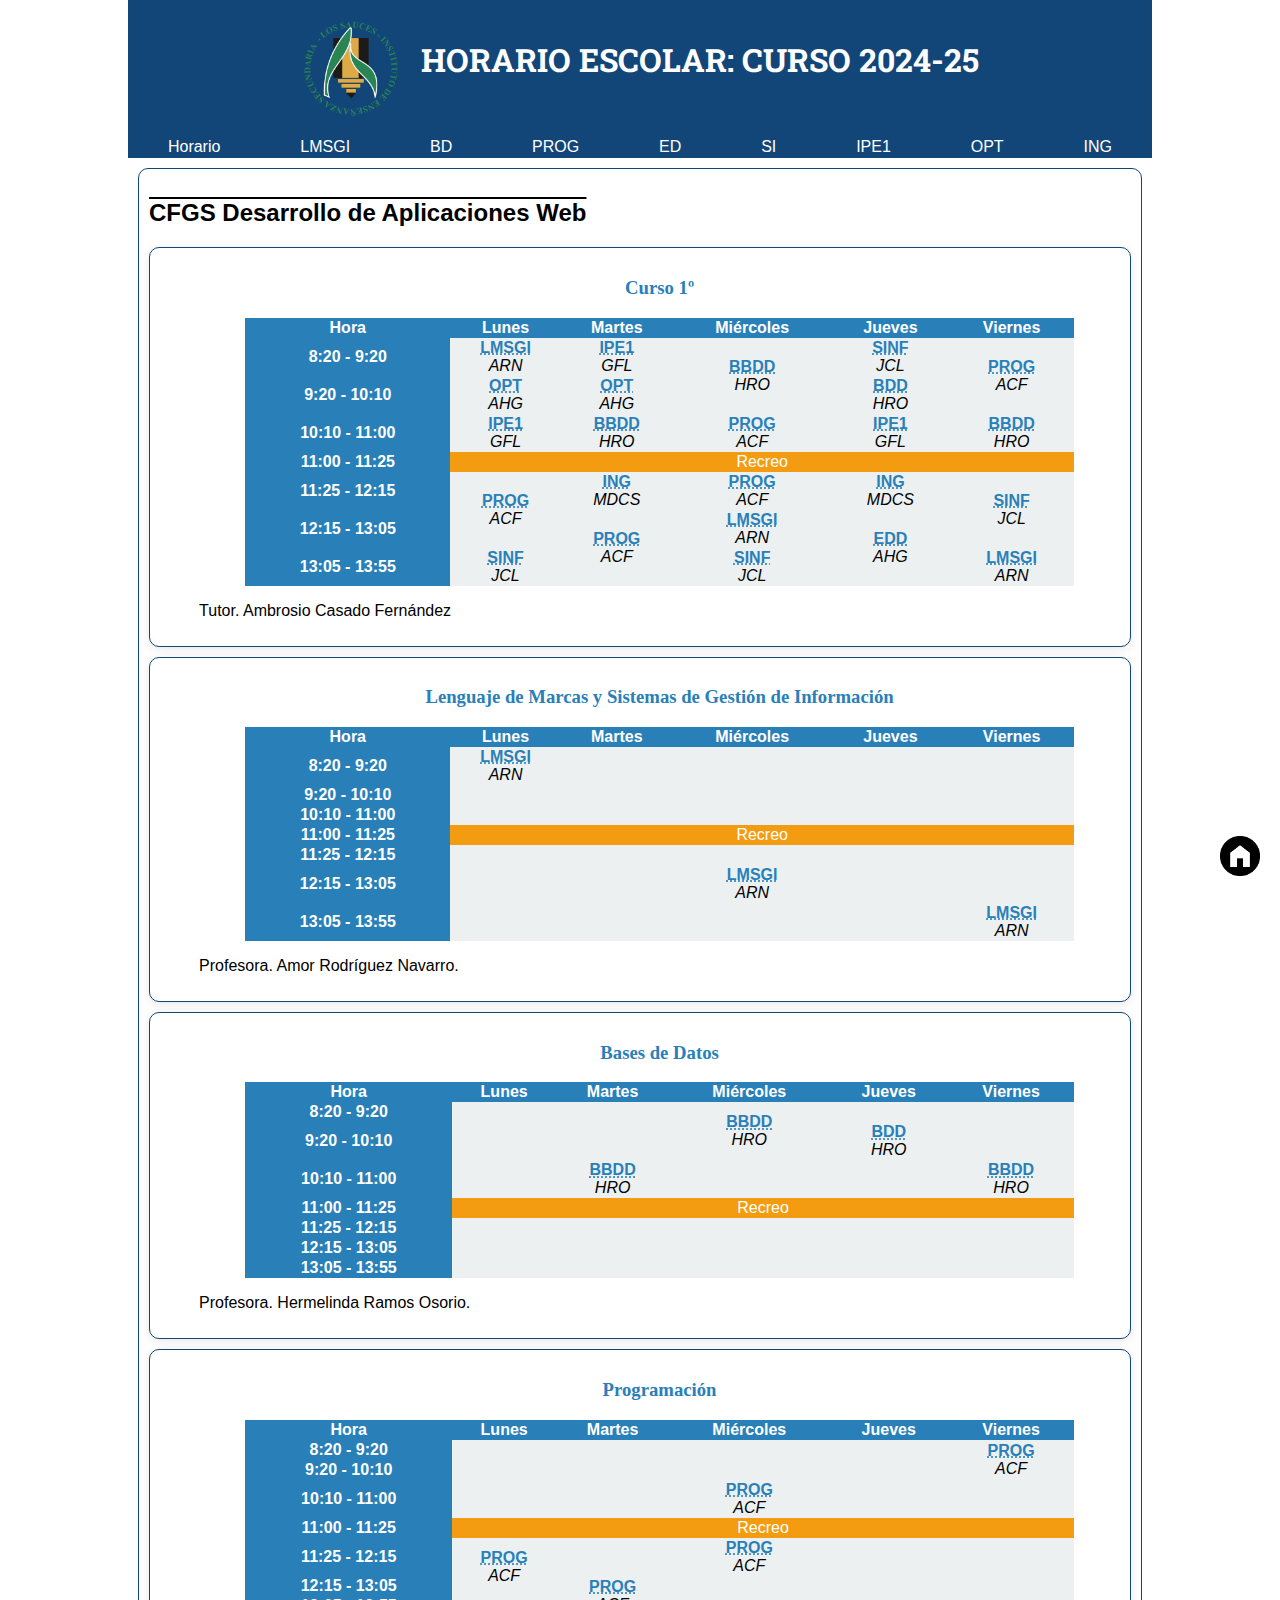
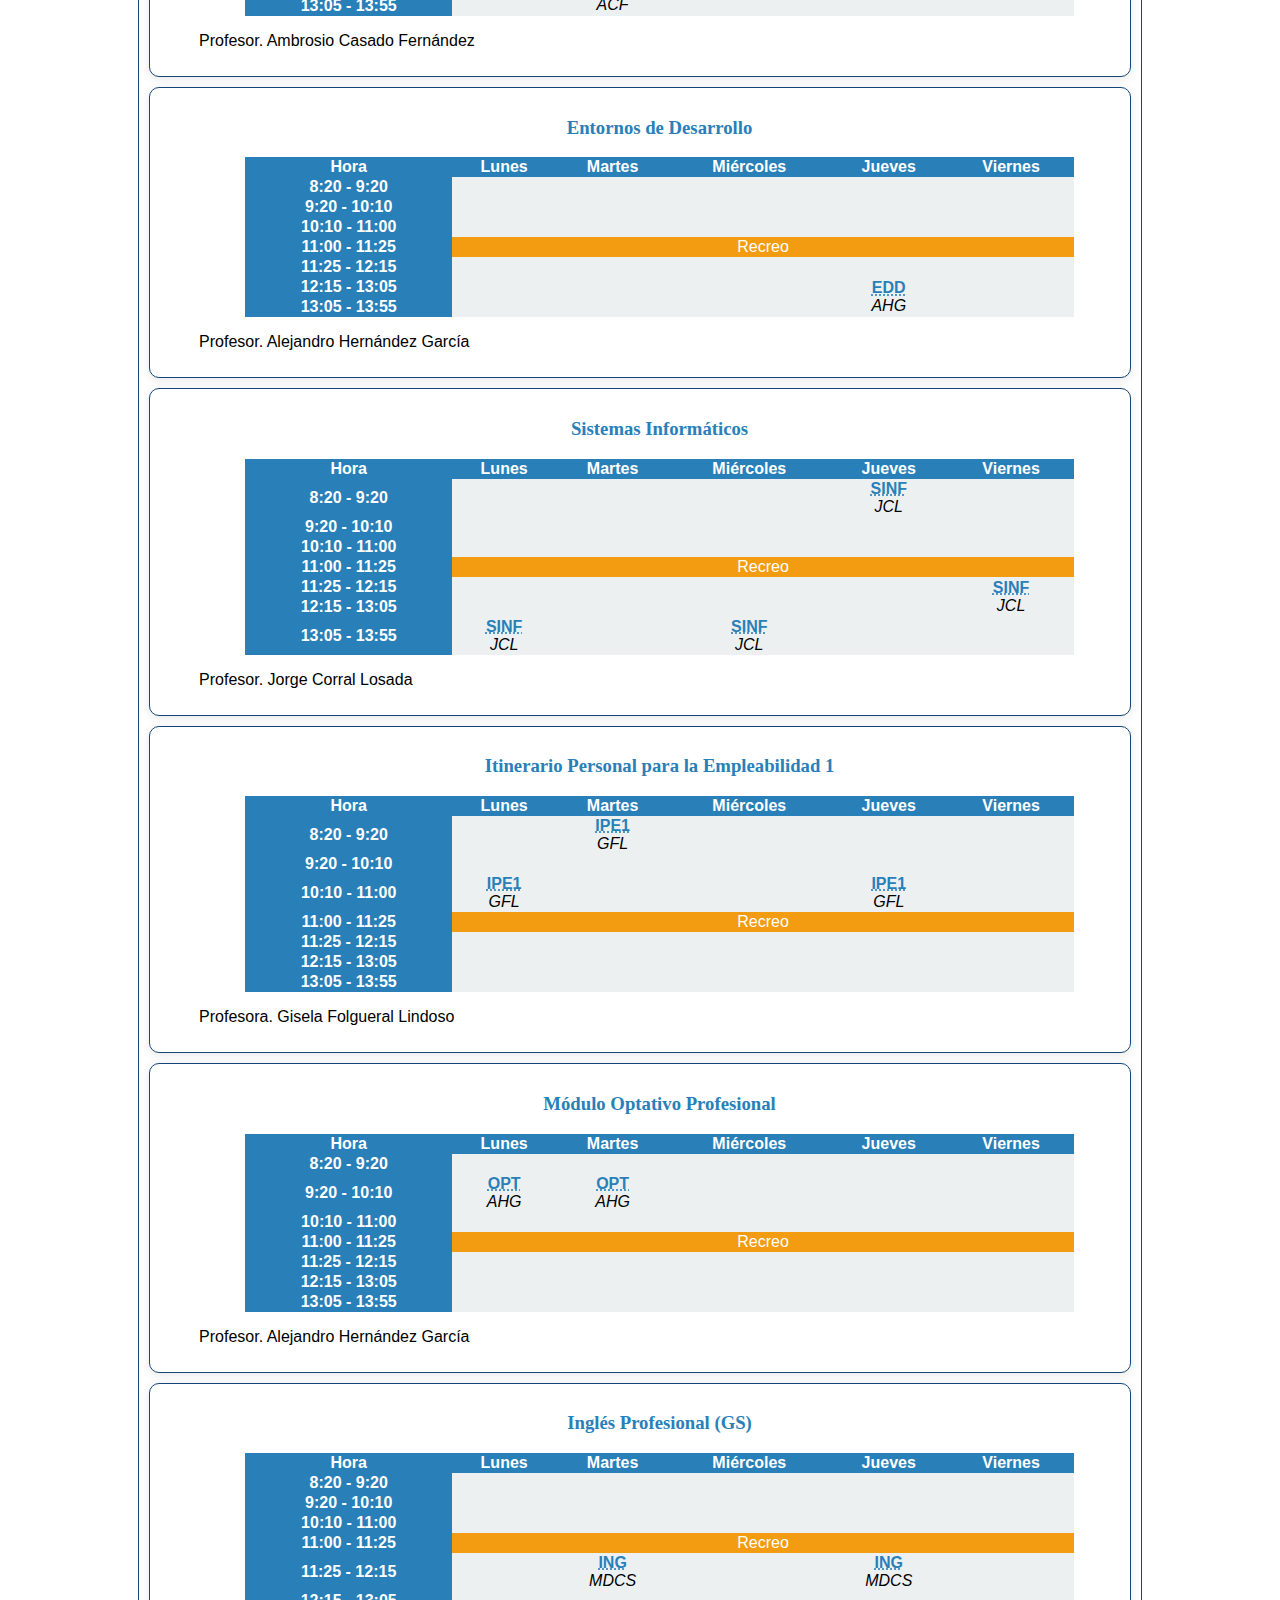
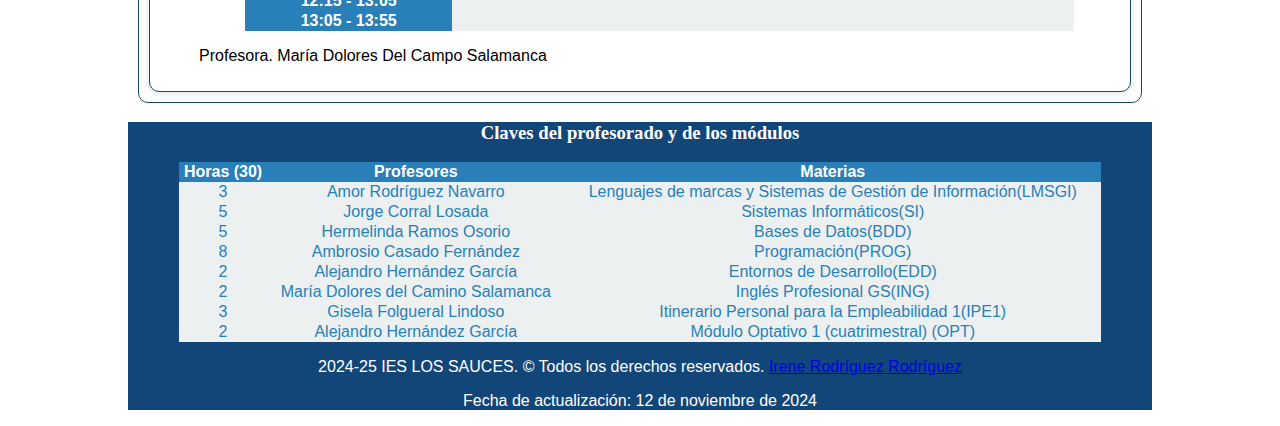
<file: unidad2/02/index.html>
<!DOCTYPE html>
<html lang="es">
<!--
    Autor: Irene Rodríguez Rodríguez
    Fecha de creación: 09/10/2024
    Fecha de modificación: 12/11/2024
    Descripción: Unidad 2, actividad 2. Creación de un horario principal y de cada uno de las asignaturas, además de la creación de una tabla en la que aparecen reflejados los nombres de los profesores, las asignaturas y las horas semanales de estas.
    -->

<head>
    <meta charset="UTF-8">
    <meta name="viewport" content="width=device-width, initial-scale=1.0">
    <title>UD2. 2 Irene Rodríguez Rodríguez</title>
    <link rel="shortcut icon" type="images/png" href="../../webroot/media/favicon/favicon.ico"> <!--Favicon-->
    <!--Estilos aplicados a todas las practicas-->
    <link href="css/estilos.css" rel="stylesheet" type="text/css"> <!--Estilos de la practica-->
</head>

<body>

    <div id="botoninicio"> <!--Boton casita inicio-->
        <a href="#horario"><img src="images/botoninicio.png" alt="Inicio" title="Inicio"></a>
    </div>

    <header> <!--En el body primero se define el header-->

        <div id="tituloprincipal">
            <!--A continuación se define la imagen del logo del instituto-->
            <img src="images/logo_ieslossauces.png" alt="Logo IES Los Sauces" title="Logo IES Los Sauces">
            <h1>HORARIO ESCOLAR: CURSO 2024-25</h1>
            <!--Se define en H1 el titulo principal. Sólo puede haber declarado un H1-->

        </div>

    </header>

    <nav>
        <!--Se crea un menú de navegación, en este caso en una lista desordenada ya que se ha definido como <ul>. En esta lista se muestran las abreviaturas de las diferentes asignaturas y están enlazadas a los diferentes articulos creados posteriormente-->
        <ul>
            <li><a href="#horario">Horario</a></li>
            <li><a href="#LMSGI">LMSGI</a></li>
            <li><a href="#BBDD">BD</a></li>
            <li><a href="#PROG">PROG</a></li>
            <li><a href="#EDD">ED</a></li>
            <li><a href="#SI">SI</a></li>
            <li><a href="#IPE">IPE1</a></li>
            <li><a href="#OPT">OPT</a></li>
            <li><a href="#ING">ING</a></li>

        </ul>
    </nav>


    <main>
        <section>
            <!-- Se crea una sección en la que irán dentro los articulos con los diferentes IDs que enlazarán con el menú NAV que hemos creado en el HEADER anteriormente -->
            <h2>CFGS Desarrollo de Aplicaciones Web</h2>

            <article id="horario"> <!-- Se pone sin # porque dentro de ID no es necesario que lo lleve -->
                <!--Dentro de article, incluimos la palabra ID que lo enlazará con el menú de navegación que creamos en el header-->
                <h3>Curso 1º</h3>
                <table> <!--Se crea la tabla-->
                    <thead> <!--El head de la tabla-->
                        <tr> <!--La primera fila -->
                            <th>Hora</th> <!--La primera columna-->
                            <th>Lunes</th>
                            <th>Martes</th>
                            <th>Miércoles</th>
                            <th>Jueves</th>
                            <th>Viernes</th> <!--La última columna-->
                        </tr>
                    </thead>
                    <tbody> <!--El body de la tabla-->
                        <tr>
                            <th>8:20 - 9:20</th>
                            <td><abbr
                                    title="Lenguaje de Marcas y Sistemas de Gestión de Información"><b>LMSGI</b></abbr><br><i>ARN</i>
                            </td>
                            <!--ABBR se emplea para poner el nombre de la asignatura, aunque es una etiqueta empleada en abreviaturas-->
                            <td><abbr
                                    title="Itinerario Personal para la Empleabilidad I"><b>IPE1</b><br></abbr><i>GFL</i>
                            </td>
                            <td rowspan="2"><abbr title="Bases de Datos"><b>BBDD</b><br></abbr><i>HRO</i></td>
                            <!--ROWSPAN se emplea para combinar columnas, en cambio COLSPAN se emplea para combinar filas-->
                            <td><abbr title="Sistemas Informáticos"><b>SINF</b></abbr><br><i>JCL</i></td>
                            <td rowspan="2"><abbr title="Programación"><b>PROG</b></abbr><br><i>ACF</i></td>
                        </tr>
                        <tr>
                            <th>9:20 - 10:10</th>
                            <td><abbr title="Módulo Optativo Profesional"><b>OPT</b></abbr><br><i>AHG</i></td>
                            <td><abbr title="Módulo Optativo Profesional"><b>OPT</b></abbr><br><i>AHG</i></td>
                            <td><abbr title="Bases de Datos"><b>BDD</b></abbr><br><i>HRO</i></td>
                        </tr>
                        <tr>
                            <th>10:10 - 11:00</th>
                            <td><abbr
                                    title="Itinerario Personal para la Empleabilidad 1"><b>IPE1</b></abbr><br><i>GFL</i>
                            </td>
                            <td><abbr title="Bases de Datos"><b>BBDD</b></abbr><br><i>HRO</i></td>
                            <td><abbr title="Programación"><b>PROG</b></abbr><br><i>ACF</i></td>
                            <td><abbr title="Itinerario Personal para la Empleabilidad"><b>IPE1</b></abbr><br><i>GFL</i>
                            </td>
                            <td><abbr title="Bases de Datos"><b>BBDD</b></abbr><br><i>HRO</i></td>
                        </tr>
                        <tr>
                            <th>11:00 - 11:25</th>
                            <td colspan="5">Recreo</td>
                        </tr>
                        <tr>
                            <th>11:25 - 12:15</th>
                            <td rowspan="2"><abbr title="Programación"><b>PROG</b></abbr><br><i>ACF</i></td>
                            <td><abbr title="Inglés"><b>ING</b></abbr><br><i>MDCS</i></td>
                            <td><abbr title="Programación"><b>PROG</b></abbr><br><i>ACF</i></td>
                            <td><abbr title="Inglés"><b>ING</b></abbr><br><i>MDCS</i></td>
                            <td rowspan="2"><abbr title="Sistemas Informáticos"><b>SINF</b></abbr><br><i>JCL</i></td>
                        </tr>
                        <tr>
                            <th>12:15 - 13:05</th>
                            <td rowspan="2"><abbr title="Programación"><b>PROG</b></abbr><br><i>ACF</i></td>
                            <td><abbr
                                    title="Lenguajes de Marcas y Sistemas de Gestión de Información"><b>LMSGI</b></abbr><br><i>ARN</i>
                            </td>
                            <td rowspan="2"><abbr title="Entornos de Desarrollo"><b>EDD</b></abbr><br><i>AHG</i></td>
                        </tr>
                        <tr>
                            <th>13:05 - 13:55</th>
                            <td><abbr title="Sistemas Informáticos"><b>SINF</b></abbr><br><i>JCL</i></td>
                            <td><abbr title="Sistemas Informáticos"><b>SINF</b></abbr><br><i>JCL</i></td>
                            <td><abbr
                                    title="Lenguajes de Marcas y Sistemas de Gestión de Información"><b>LMSGI</b></abbr><br><i>ARN</i>
                            </td>
                        </tr>
                    </tbody>
                </table>
                <footer>
                    <p>Tutor. Ambrosio Casado Fernández </p>
                </footer>
            </article>

            <article id="LMSGI">
                <h3>Lenguaje de Marcas y Sistemas de Gestión de Información</h3>
                <table>
                    <thead>
                        <tr>
                            <th>Hora</th>
                            <th>Lunes</th>
                            <th>Martes</th>
                            <th>Miércoles</th>
                            <th>Jueves</th>
                            <th>Viernes</th>
                        </tr>
                    </thead>
                    <tbody>
                        <tr>
                            <th>8:20 - 9:20</th>
                            <td><abbr
                                    title="Lenguaje de Marcas y Sistemas de Gestión de Información"><b>LMSGI</b></abbr><br><i>ARN</i>
                            </td>
                            <!--BR se emplea para hacer un salto de línea, es una etiqueta que no necesita cierre-->
                            <td></td>
                            <!--Se deja sin contenido porque al tratarse de una tabla de una determinada asignatura, no hay que poner el resto de asignaturas, ya que no las necesitamos-->
                            <td rowspan="2"></td>
                            <td></td>
                            <td rowspan="2"></td>
                        </tr>
                        <tr>
                            <th>9:20 - 10:10</th>
                            <td></td>
                            <td></td>
                            <td></td>
                        </tr>
                        <tr>
                            <th>10:10 - 11:00</th>
                            <td></td>
                            <td></td>
                            <td></td>
                            <td></td>
                            <td></td>
                        </tr>
                        <tr>
                            <th>11:00 - 11:25</th>
                            <td colspan="5">Recreo</td>
                        </tr>
                        <tr>
                            <th>11:25 - 12:15</th>
                            <td rowspan="2"></td>
                            <td></td>
                            <td></td>
                            <td></td>
                            <td rowspan="2"></td>
                        </tr>
                        <tr>
                            <th>12:15 - 13:05</th>
                            <td rowspan="2"></td>
                            <td><abbr
                                    title="Lenguajes de Marcas y Sistemas de Gestión de Información"><b>LMSGI</b></abbr><br><i>ARN</i>
                            </td>
                            <td rowspan="2"></td>
                        </tr>
                        <tr>
                            <th>13:05 - 13:55</th>
                            <td></td>
                            <td></td>
                            <td><abbr
                                    title="Lenguajes de Marcas y Sistemas de Gestión de Información"><b>LMSGI</b></abbr><br><i>ARN</i>
                            </td>
                        </tr>
                    </tbody>
                </table>
                <footer>
                    <p>Profesora. Amor Rodríguez Navarro.</p>
                </footer>
            </article>
            <article id="BBDD">
                <h3>Bases de Datos</h3>
                <table>
                    <thead>
                        <tr>
                            <th>Hora</th>
                            <th>Lunes</th>
                            <th>Martes</th>
                            <th>Miércoles</th>
                            <th>Jueves</th>
                            <th>Viernes</th>
                        </tr>
                    </thead>
                    <tbody>
                        <tr>
                            <th>8:20 - 9:20</th>
                            <td></td>
                            <td></td>
                            <td rowspan="2"><abbr title="Bases de Datos"><b>BBDD</b><br></abbr><i>HRO</i></td>
                            <td></td>
                            <td rowspan="2"></td>
                        </tr>
                        <tr>
                            <th>9:20 - 10:10</th>
                            <td></td>
                            <td></td>
                            <td><abbr title="Bases de Datos"><b>BDD</b></abbr><br><i>HRO</i></td>
                        </tr>
                        <tr>
                            <th>10:10 - 11:00</th>
                            <td></td>
                            <td><abbr title="Bases de Datos"><b>BBDD</b></abbr><br><i>HRO</i></td>
                            <td></td>
                            <td></td>
                            <td><abbr title="Bases de Datos"><b>BBDD</b></abbr><br><i>HRO</i></td>
                        </tr>
                        <tr>
                            <th>11:00 - 11:25</th>
                            <td colspan="5">Recreo</td>
                        </tr>
                        <tr>
                            <th>11:25 - 12:15</th>
                            <td rowspan="2"></td>
                            <td></td>
                            <td></td>
                            <td></td>
                            <td rowspan="2"></td>
                        </tr>
                        <tr>
                            <th>12:15 - 13:05</th>
                            <td rowspan="2"></td>
                            <td></td>
                            <td rowspan="2"></td>
                        </tr>
                        <tr>
                            <th>13:05 - 13:55</th>
                            <td></td>
                            <td></td>
                            <td></td>
                        </tr>
                    </tbody>
                </table>
                <footer>
                    <p>Profesora. Hermelinda Ramos Osorio. </p>
                </footer>
            </article>

            <article id="PROG">
                <h3>Programación</h3>
                <table>
                    <thead>
                        <tr>
                            <th>Hora</th>
                            <th>Lunes</th>
                            <th>Martes</th>
                            <th>Miércoles</th>
                            <th>Jueves</th>
                            <th>Viernes</th>
                        </tr>
                    </thead>
                    <tbody>
                        <tr>
                            <th>8:20 - 9:20</th>
                            <td></td>
                            <td></td>
                            <td rowspan="2"></td>
                            <td></td>
                            <td rowspan="2"><abbr title="Programación"><b>PROG</b></abbr><br><i>ACF</i></td>
                        </tr>
                        <tr>
                            <th>9:20 - 10:10</th>
                            <td></td>
                            <td></td>
                            <td></td>
                        </tr>
                        <tr>
                            <th>10:10 - 11:00</th>
                            <td></td>
                            <td></td>
                            <td><abbr title="Programación"><b>PROG</b></abbr><br><i>ACF</i></td>
                            <td></td>
                            <td></td>
                        </tr>
                        <tr>
                            <th>11:00 - 11:25</th>
                            <td colspan="5">Recreo</td>
                        </tr>
                        <tr>
                            <th>11:25 - 12:15</th>
                            <td rowspan="2"><abbr title="Programación"><b>PROG</b></abbr><br><i>ACF</i></td>
                            <td></td>
                            <td><abbr title="Programación"><b>PROG</b></abbr><br><i>ACF</i></td>
                            <td></td>
                            <td rowspan="2"></td>
                        </tr>
                        <tr>
                            <th>12:15 - 13:05</th>
                            <td rowspan="2"><abbr title="Programación"><b>PROG</b></abbr><br><i>ACF</i></td>
                            <td></td>
                            <td rowspan="2"></td>
                        </tr>
                        <tr>
                            <th>13:05 - 13:55</th>
                            <td></td>
                            <td></td>
                            <td></td>
                        </tr>
                    </tbody>
                </table>
                <footer>
                    <p>Profesor. Ambrosio Casado Fernández </p>
                </footer>
            </article>
            <article id="EDD">
                <h3>Entornos de Desarrollo</h3>
                <table>
                    <thead>
                        <tr>
                            <th>Hora</th>
                            <th>Lunes</th>
                            <th>Martes</th>
                            <th>Miércoles</th>
                            <th>Jueves</th>
                            <th>Viernes</th>
                        </tr>
                    </thead>
                    <tbody>
                        <tr>
                            <th>8:20 - 9:20</th>
                            <td></td>
                            <td></td>
                            <td rowspan="2"></td>
                            <td></td>
                            <td rowspan="2"></td>
                        </tr>
                        <tr>
                            <th>9:20 - 10:10</th>
                            <td></td>
                            <td></td>
                            <td></td>
                        </tr>
                        <tr>
                            <th>10:10 - 11:00</th>
                            <td></td>
                            <td></td>
                            <td></td>
                            <td></td>
                            <td></td>
                        </tr>
                        <tr>
                            <th>11:00 - 11:25</th>
                            <td colspan="5">Recreo</td>
                        </tr>
                        <tr>
                            <th>11:25 - 12:15</th>
                            <td rowspan="2"></td>
                            <td></td>
                            <td></td>
                            <td></td>
                            <td rowspan="2"></td>
                        </tr>
                        <tr>
                            <th>12:15 - 13:05</th>
                            <td rowspan="2"></td>
                            <td></td>
                            <td rowspan="2"><abbr title="Entornos de Desarrollo"><b>EDD</b></abbr><br><i>AHG</i></td>
                        </tr>
                        <tr>
                            <th>13:05 - 13:55</th>
                            <td></td>
                            <td></td>
                            <td></td>
                        </tr>
                    </tbody>
                </table>
                <footer>
                    <p>Profesor. Alejandro Hernández García </p>
                </footer>
            </article>
            <article id="SI">
                <h3>Sistemas Informáticos</h3>
                <table>
                    <thead>
                        <tr>
                            <th>Hora</th>
                            <th>Lunes</th>
                            <th>Martes</th>
                            <th>Miércoles</th>
                            <th>Jueves</th>
                            <th>Viernes</th>
                        </tr>
                    </thead>
                    <tbody>
                        <tr>
                            <th>8:20 - 9:20</th>
                            <td></td>
                            <td></td>
                            <td rowspan="2"></td>
                            <td><abbr title="Sistemas Informáticos"><b>SINF</b></abbr><br><i>JCL</i></td>
                            <td rowspan="2"></td>
                        </tr>
                        <tr>
                            <th>9:20 - 10:10</th>
                            <td></td>
                            <td></td>
                            <td></td>
                        </tr>
                        <tr>
                            <th>10:10 - 11:00</th>
                            <td></td>
                            <td></td>
                            <td></td>
                            <td></td>
                            <td></td>
                        </tr>
                        <tr>
                            <th>11:00 - 11:25</th>
                            <td colspan="5">Recreo</td>
                        </tr>
                        <tr>
                            <th>11:25 - 12:15</th>
                            <td rowspan="2"></td>
                            <td></td>
                            <td></td>
                            <td></td>
                            <td rowspan="2"><abbr title="Sistemas Informáticos"><b>SINF</b></abbr><br><i>JCL</i></td>
                        </tr>
                        <tr>
                            <th>12:15 - 13:05</th>
                            <td rowspan="2"></td>
                            <td></td>
                            <td rowspan="2"></td>
                        </tr>
                        <tr>
                            <th>13:05 - 13:55</th>
                            <td><abbr title="Sistemas Informáticos"><b>SINF</b></abbr><br><i>JCL</i></td>
                            <td><abbr title="Sistemas Informáticos"><b>SINF</b></abbr><br><i>JCL</i></td>
                            <td></td>
                        </tr>
                    </tbody>
                </table>
                <footer>
                    <p>Profesor. Jorge Corral Losada </p>
                </footer>
            </article>
            <article id="IPE">
                <h3>Itinerario Personal para la Empleabilidad 1</h3>
                <table>
                    <thead>
                        <tr>
                            <th>Hora</th>
                            <th>Lunes</th>
                            <th>Martes</th>
                            <th>Miércoles</th>
                            <th>Jueves</th>
                            <th>Viernes</th>
                        </tr>
                    </thead>
                    <tbody>
                        <tr>
                            <th>8:20 - 9:20</th>
                            <td></td>
                            <td><abbr
                                    title="Itinerario Personal para la Empleabilidad I"><b>IPE1</b><br></abbr><i>GFL</i>
                            </td>
                            <td rowspan="2"></td>
                            <td></td>
                            <td rowspan="2"></td>
                        </tr>
                        <tr>
                            <th>9:20 - 10:10</th>
                            <td></td>
                            <td></td>
                            <td></td>
                        </tr>
                        <tr>
                            <th>10:10 - 11:00</th>
                            <td><abbr
                                    title="Itinerario Personal para la Empleabilidad 1"><b>IPE1</b></abbr><br><i>GFL</i>
                            </td>
                            <td></td>
                            <td></td>
                            <td><abbr title="Itinerario Personal para la Empleabilidad"><b>IPE1</b></abbr><br><i>GFL</i>
                            </td>
                            <td></td>
                        </tr>
                        <tr>
                            <th>11:00 - 11:25</th>
                            <td colspan="5">Recreo</td>
                        </tr>
                        <tr>
                            <th>11:25 - 12:15</th>
                            <td rowspan="2"></td>
                            <td></td>
                            <td></td>
                            <td></td>
                            <td rowspan="2"></td>
                        </tr>
                        <tr>
                            <th>12:15 - 13:05</th>
                            <td rowspan="2"></td>
                            <td></td>
                            <td rowspan="2"></td>
                        </tr>
                        <tr>
                            <th>13:05 - 13:55</th>
                            <td></td>
                            <td></td>
                            <td></td>
                        </tr>
                    </tbody>
                </table>
                <footer>
                    <p>Profesora. Gisela Folgueral Lindoso </p>
                </footer>
            </article>
            <article id="OPT">
                <h3>Módulo Optativo Profesional</h3>
                <table>
                    <thead>
                        <tr>
                            <th>Hora</th>
                            <th>Lunes</th>
                            <th>Martes</th>
                            <th>Miércoles</th>
                            <th>Jueves</th>
                            <th>Viernes</th>
                        </tr>
                    </thead>
                    <tbody>
                        <tr>
                            <th>8:20 - 9:20</th>
                            <td></td>
                            <td></td>
                            <td rowspan="2"></td>
                            <td></td>
                            <td rowspan="2"></td>
                        </tr>
                        <tr>
                            <th>9:20 - 10:10</th>
                            <td><abbr title="Módulo Optativo Profesional"><b>OPT</b></abbr><br><i>AHG</i></td>
                            <td><abbr title="Módulo Optativo Profesional"><b>OPT</b></abbr><br><i>AHG</i></td>
                            <td></td>
                        </tr>
                        <tr>
                            <th>10:10 - 11:00</th>
                            <td></td>
                            <td></td>
                            <td></td>
                            <td></td>
                            <td></td>
                        </tr>
                        <tr>
                            <th>11:00 - 11:25</th>
                            <td colspan="5">Recreo</td>
                        </tr>
                        <tr>
                            <th>11:25 - 12:15</th>
                            <td rowspan="2"></td>
                            <td></td>
                            <td></td>
                            <td></td>
                            <td rowspan="2"></td>
                        </tr>
                        <tr>
                            <th>12:15 - 13:05</th>
                            <td rowspan="2"></td>
                            <td></td>
                            <td rowspan="2"></td>
                        </tr>
                        <tr>
                            <th>13:05 - 13:55</th>
                            <td></td>
                            <td></td>
                            <td></td>
                        </tr>
                    </tbody>
                </table>
                <footer>
                    <p>Profesor. Alejandro Hernández García </p>
                </footer>
            </article>
            <article id="ING">
                <h3>Inglés Profesional (GS)</h3>
                <table>
                    <thead>
                        <tr>
                            <th>Hora</th>
                            <th>Lunes</th>
                            <th>Martes</th>
                            <th>Miércoles</th>
                            <th>Jueves</th>
                            <th>Viernes</th>
                        </tr>
                    </thead>
                    <tbody>
                        <tr>
                            <th>8:20 - 9:20</th>
                            <td></td>
                            <td></td>
                            <td rowspan="2"></td>
                            <td></td>
                            <td rowspan="2"></td>
                        </tr>
                        <tr>
                            <th>9:20 - 10:10</th>
                            <td></td>
                            <td></td>
                            <td></td>
                        </tr>
                        <tr>
                            <th>10:10 - 11:00</th>
                            <td></td>
                            <td></td>
                            <td></td>
                            <td></td>
                            <td></td>
                        </tr>
                        <tr>
                            <th>11:00 - 11:25</th>
                            <td colspan="5">Recreo</td>
                        </tr>
                        <tr>
                            <th>11:25 - 12:15</th>
                            <td rowspan="2"></td>
                            <td><abbr title="Inglés"><b>ING</b></abbr><br><i>MDCS</i></td>
                            <td></td>
                            <td><abbr title="Inglés"><b>ING</b></abbr><br><i>MDCS</i></td>
                            <td rowspan="2"></td>
                        </tr>
                        <tr>
                            <th>12:15 - 13:05</th>
                            <td rowspan="2"></td>
                            <td></td>
                            <td rowspan="2"></td>
                        </tr>
                        <tr>
                            <th>13:05 - 13:55</th>
                            <td></td>
                            <td></td>
                            <td></td>
                        </tr>
                    </tbody>
                </table>
                <footer>
                    <p>Profesora. María Dolores Del Campo Salamanca </p>
                </footer>
            </article>
        </section>

    </main>

    <footer>
        <h3>Claves del profesorado y de los módulos</h3>
        <!--En el pie de pagina van una tabla con las horas de las asignaturas, los profesores que las imparten y las horas semanales-->
        <table>
            <!--Se añade una tabla con las horas que dan clase, la información de los profesores y las materias que imparten-->
            <thead>
                <tr>
                    <th>Horas (30)</th>
                    <th>Profesores</th>
                    <th>Materias</th>
                </tr>
            </thead>
            <tbody>
                <tr>
                    <td>3</td>
                    <td>Amor Rodríguez Navarro</td>
                    <td>Lenguajes de marcas y Sistemas de Gestión de Información(LMSGI)</td>
                </tr>
                <tr>
                    <td>5</td>
                    <td>Jorge Corral Losada</td>
                    <td>Sistemas Informáticos(SI)</td>
                </tr>
                <tr>
                    <td>5</td>
                    <td>Hermelinda Ramos Osorio</td>
                    <td>Bases de Datos(BDD)</td>
                </tr>
                <tr>
                    <td>8</td>
                    <td>Ambrosio Casado Fernández</td>
                    <td>Programación(PROG)</td>
                </tr>
                <tr>
                    <td>2</td>
                    <td>Alejandro Hernández García</td>
                    <td>Entornos de Desarrollo(EDD)</td>
                </tr>
                <tr>
                    <td>2</td>
                    <td>María Dolores del Camino Salamanca</td>
                    <td>Inglés Profesional GS(ING)</td>
                </tr>
                <tr>
                    <td>3</td>
                    <td>Gisela Folgueral Lindoso</td>
                    <td>Itinerario Personal para la Empleabilidad 1(IPE1)</td>
                </tr>
                <tr>
                    <td>2</td>
                    <td>Alejandro Hernández García</td>
                    <td>Módulo Optativo 1 (cuatrimestral) (OPT)</td>
                </tr>
            </tbody>
        </table>
        <p>2024-25 IES LOS SAUCES. &#169; Todos los derechos reservados. <a href="/116LMSGIProyectoLMSGI/index.html">Irene Rodríguez Rodríguez </a> </p>
        <!--El elemento de copyright se define con &#169;-->
        <p>Fecha de actualización: <time datetime="2024-11-12">12 de noviembre de 2024</time></p>
        <!--La etiqueta datetime sirve para poner la fecha de creacion del archivo y se irá modificando comforme se edite el documento-->
    </footer>
</body>

</html>
</file>
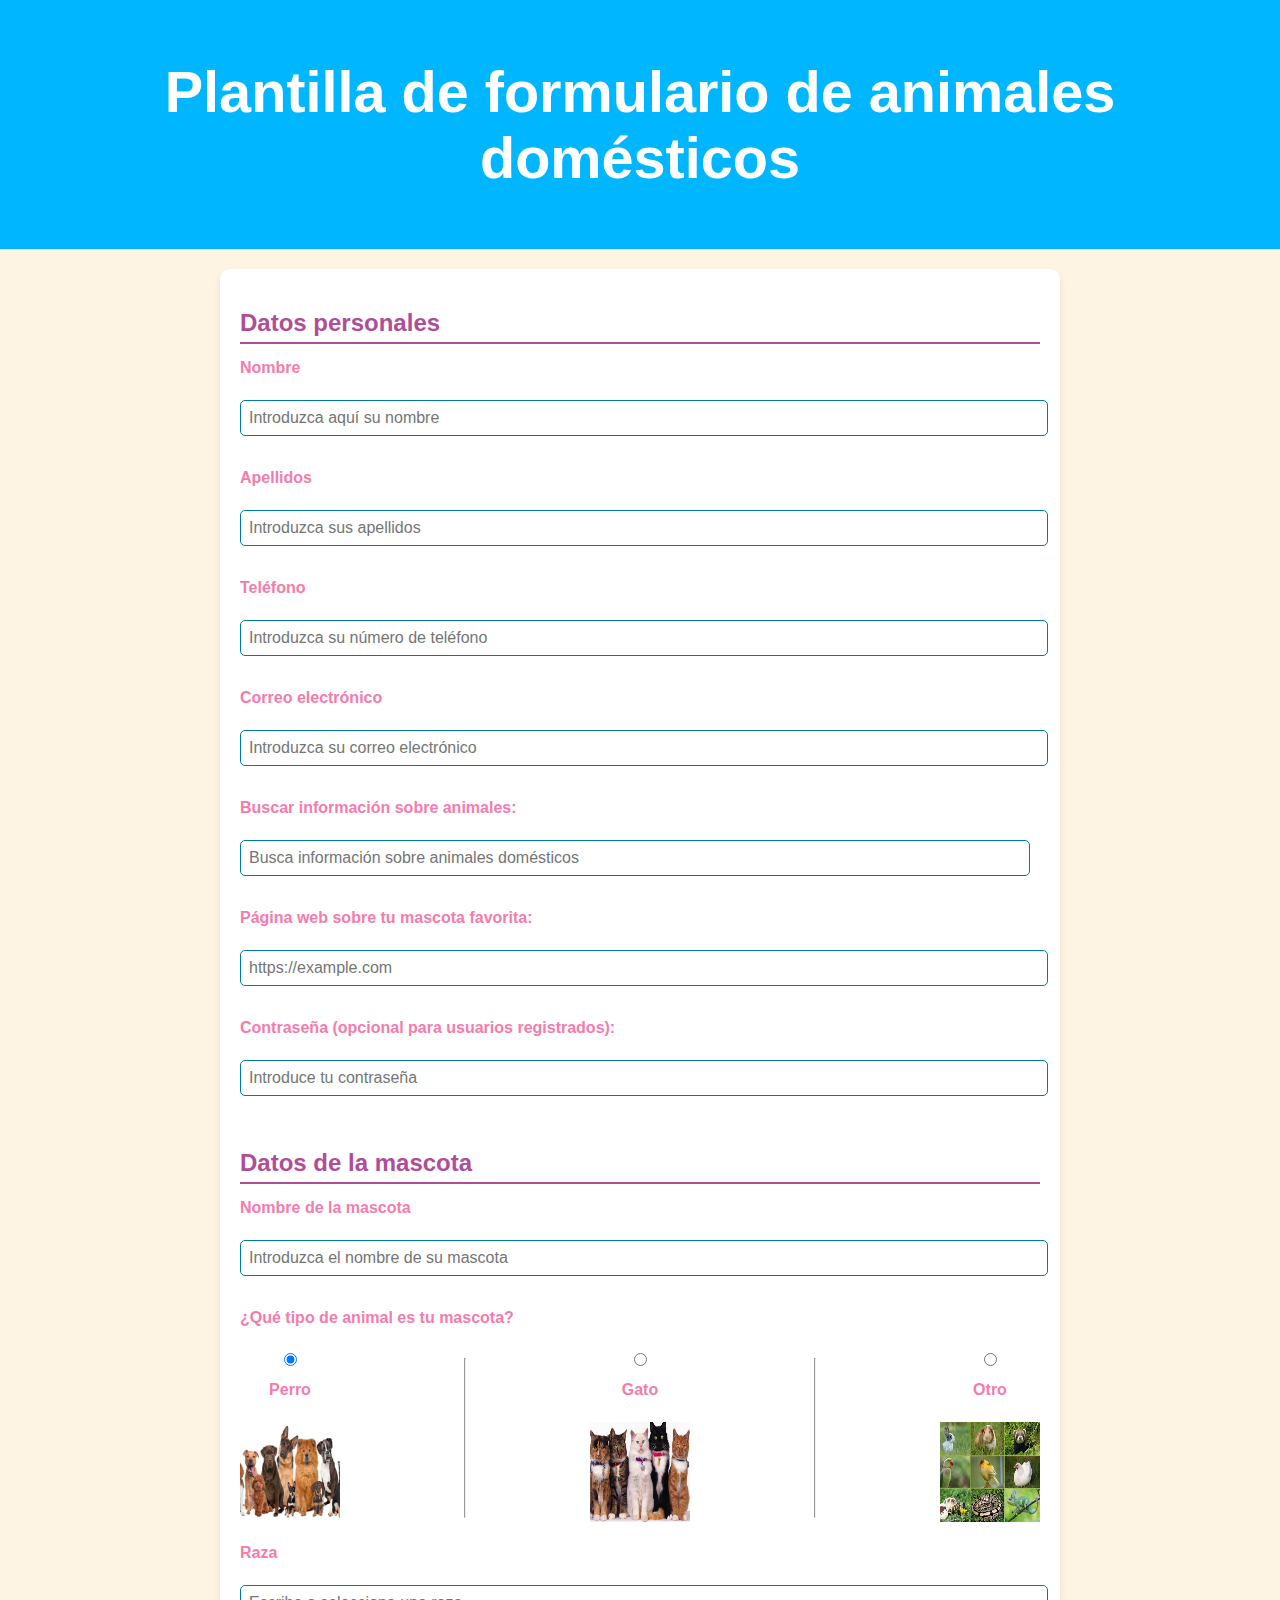
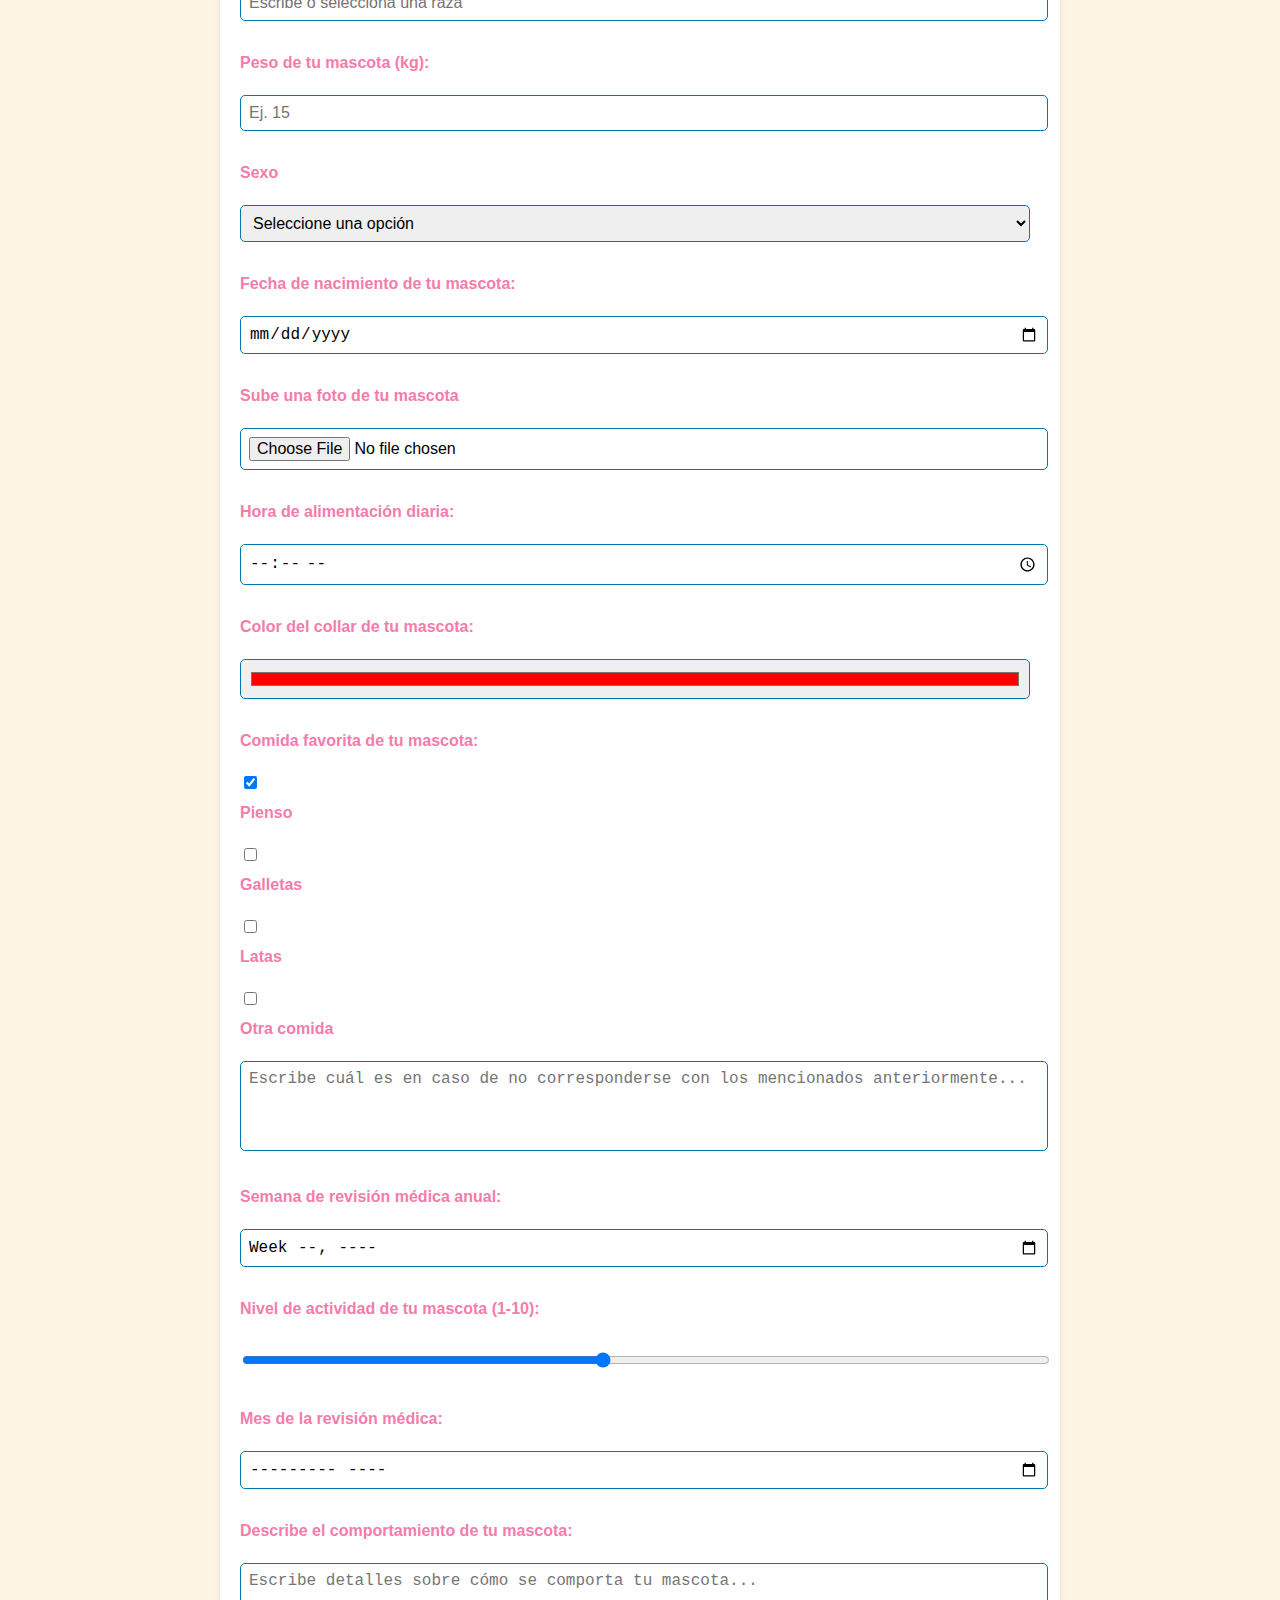
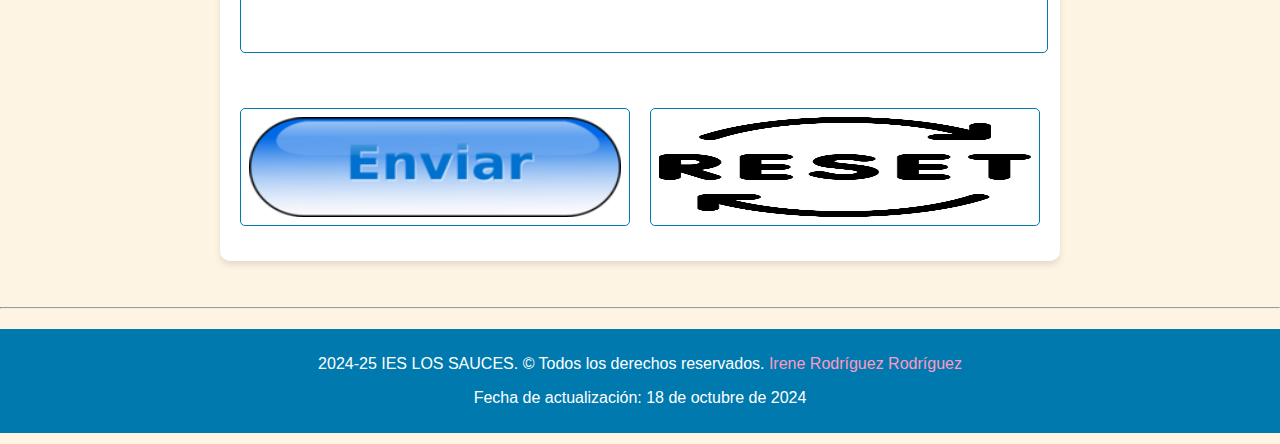
<file: unidad2/03/index.html>
<!DOCTYPE html>

<!--
    Autor: Irene Rodríguez Rodríguez
    Fecha de creación: 11/10/2024
    Fecha de modificación: 18/10/2024
    Descripción: Unidad 2, actividad 3. Creación de un formulario con la temática de animales domésticos
-->

<html lang="es">


<head>
    <!--Especifica la codificacion de la página-->
    <meta charset="UTF-8">
    <!--Especifica una breve descripción de la web para que aparezca en los motores de búsqueda-->
    <meta name="description" content="Formulario para rellenar datos personales de animales domésticos">
    <!--Especifica el autor de la web-->
    <meta name="author" content="Irene Rodríguez Rodríguez">
    <!--Especifica a los robots cómo se puede indexar y seguir la web-->
    <meta name="robots" content="index, follow">
    <!--Especifica el idioma de la web-->
    <meta name="language" content="es">
    <!--Especifica el editor de código utilizado para crear la web-->
    <meta name="generator" content="Visual Studio Code">
    <!--Especifica las palabras clave que contiene la web para que aparezca en los motores de búsqueda-->
    <meta name="keywords" content="HTML, formulario, animales domésticos, mascotas">
    <!--Configuración para que la web sea compatible en todos los dispositivos-->
    <meta name="viewport" content="width=device-width, initial-scale=1.0">
    <!--Título de la web-->
    <title>UD2. 03 Irene Rodríguez Rodríguez</title>
    <!--Favicon de la web-->
    <link rel="shortcut icon" type="images/png" href="../../webroot/media/favicon/favicon.ico">
    <!--Hoja de estilos-->
    <link href="estilos/estilos.css" rel="stylesheet" type="text/css">

</head>


<body>
    <header>
        <h1>Plantilla de formulario de animales domésticos</h1>
    </header>

    <form action="respuesta.html" method="get">
        <!--Comienzo del formulario, el archivo respuesta.html es el lugar al que irían las respuestas -->
        <!-- Primera parte: datos personales -->
        <div>
            <h2>Datos personales</h2>
            <!--Input de tipo texto-->
            <label for="nombre">Nombre</label><br>
            <input type="text" name="nombre" id="nombre" placeholder="Introduzca aquí su nombre" required minlength="3"
                maxlength="50" size="24"><br>

            <br>
            <label for="apellidos">Apellidos</label><br>
            <input type="text" name="apellidos" id="apellidos" placeholder="Introduzca sus apellidos" required
                minlength="3" maxlength="80" size="24"><br>

            <br>
            <!--Input del tipo tel-->
            <label for="telefono">Teléfono</label><br>
            <input type="tel" id="telefono" name="telefono" placeholder="Introduzca su número de teléfono" required
                pattern="[0-9]{9}" title="El número de teléfono debe tener 9 dígitos" size="24"><br>

            <br>
            <!--Input del tipo email-->
            <label for="correo">Correo electrónico</label><br>
            <input type="email" id="correo" name="correo" placeholder="Introduzca su correo electrónico" required
                pattern="[a-z0-9._%+-]+@[a-z0-9.-]+\.[a-z]{2,}$" title="Introduzca un correo electrónico válido"
                size="24"><br>

            <br>
            <!--Input del tipo search-->
            <label for="busqueda">Buscar información sobre animales:</label><br>
            <input type="search" id="busqueda" name="busqueda"
                placeholder="Busca información sobre animales domésticos"><br>

            <br>
            <!--Input del tipo url-->

            <label for="url_mascota">Página web sobre tu mascota favorita:</label><br>
            <input type="url" id="url_mascota" name="url_mascota" placeholder="https://example.com"><br>

            <br>
            <!--Input del tipo password-->

            <label for="password">Contraseña (opcional para usuarios registrados):</label><br>
            <input type="password" id="password" name="password" minlength="8"
                placeholder="Introduce tu contraseña"><br>

            <br>
        </div>

        <!-- Segunda parte: datos de la mascota -->
        <div>
            <h2>Datos de la mascota</h2>

            <!--Input del tipo text-->
            <label for="mascota">Nombre de la mascota</label><br>
            <input type="text" id="mascota" name="mascota" placeholder="Introduzca el nombre de su mascota" required
                minlength="3" maxlength="50" size="24"><br>
            <br>

            <label>¿Qué tipo de animal es tu mascota?</label><br>

            <!-- Contenedor flex para las imágenes -->
            <div class="imagenes-flex">
                <div>
                    <input type="radio" id="perro" name="tipo_animal" value="perro" checked>
                    <label for="perro">Perro</label><br>
                    <img src="images/perro.jpeg" alt="Imagen de un grupo de perros" width="100" height="100"><br>
                </div>
                <hr> <!--Línea visual para dividir el formulario en secciones-->
                <div>
                    <input type="radio" id="gato" name="tipo_animal" value="gato">
                    <label for="gato">Gato</label><br>
                    <img src="images/gato.jpeg" alt="Imagen de un grupo de gatos" width="100" height="100"><br>
                </div>
                <hr>
                <div>
                    <input type="radio" id="otro" name="tipo_animal" value="otro">
                    <label for="otro">Otro</label><br>
                    <img src="images/otro.jpeg" alt="Imagen de un grupo de animales" width="100" height="100"><br>
                </div>
            </div>
            <br>
            <!--Input del tipo list con datalist-->
            <label for="raza">Raza</label><br>
            <input list="razas" id="raza" name="raza" placeholder="Escribe o selecciona una raza" required minlength="3"
                maxlength="50"><br>
            <datalist id="razas">
                <option value="Labrador">Labrador</option>
                <option value="Bulldog">Bulldog</option>
                <option value="Siamés">Siamés</option>
                <option value="Común">Común</option>
                <option value="Persa">Persa</option>
            </datalist><br>

            <!--Input del tipo number-->
            <label for="peso_mascota">Peso de tu mascota (kg):</label><br>
            <input type="number" id="peso_mascota" name="peso_mascota" min="0" max="100" placeholder="Ej. 15"><br>
            <br>

            <!--Input del tipo select-->
            <label for="sexo">Sexo</label><br>
            <select id="sexo" name="sexo" required>
                <option value="" disabled selected>Seleccione una opción</option>
                <option value="masculino">Masculino</option>
                <option value="femenino">Femenino</option>
            </select><br>
            <br>

            <!--Input del tipo date-->
            <label for="fecha_nacimiento">Fecha de nacimiento de tu mascota:</label><br>
            <input type="date" id="fecha_nacimiento" name="fecha_nacimiento" min="2010-01-01" max="2024-01-31"><br>
            <br>

            <!--Input del tipo file-->
            <label for="foto_mascota">Sube una foto de tu mascota</label><br>
            <input type="file" id="foto_mascota" name="foto_mascota" accept="image/*"><br>
            <br>

            <!--Input del tipo time-->
            <label for="hora_comida">Hora de alimentación diaria:</label><br>
            <input type="time" id="hora_comida" name="hora_comida" min="00:00" max="23:59"><br>
            <br>

            <!--Input del tipo color-->
            <label for="color_collar">Color del collar de tu mascota:</label><br>
            <input type="color" id="color_collar" name="color_collar" value="#ff0000"><br>
            <br>

            <!--Input del tipo checkbox-->
            <label>Comida favorita de tu mascota:</label><br>
            <div class="comida-flex">
                <input type="checkbox" id="pienso" name="comida_favorita" value="pienso" checked>
                <label for="pienso">Pienso</label><br>
                <input type="checkbox" id="galletas" name="comida_favorita" value="galletas">
                <label for="galletas">Galletas</label><br>
                <input type="checkbox" id="latas" name="comida_favorita" value="latas">
                <label for="latas">Latas</label><br>
                <input type="checkbox" id="otra_comida_checkbox" name="comida_favorita" value="otra_comida">
                <label for="otra_comida_checkbox">Otra comida</label><br>
                <textarea id="otra_comida_textarea" name="otra_comida" rows="4" cols="50"
                    placeholder="Escribe cuál es en caso de no corresponderse con los mencionados anteriormente..."
                    required></textarea>
                <br>
            </div>

            <br>

            <!--Input del tipo week-->
            <label for="semana">Semana de revisión médica anual:</label><br>
            <input type="week" id="semana" name="semana_revision"><br>
            <br>

            <!--Input del tipo range-->
            <label for="nivel_actividad">Nivel de actividad de tu mascota (1-10):</label><br>
            <input type="range" id="nivel_actividad" name="nivel_actividad" min="1" max="10" value="5"><br>
            <br>

            <!--Input del tipo month-->
            <label for="mes_revisión">Mes de la revisión médica:</label><br>
            <input type="month" id="mes_revisión" name="mes_revisión"><br>
            <br>

            <!--Input del tipo textarea-->
            <label for="comportamiento">Describe el comportamiento de tu mascota:</label><br>
            <textarea id="comportamiento" name="comportamiento" rows="4" cols="50"
                placeholder="Escribe detalles sobre cómo se comporta tu mascota..."></textarea><br>
            <br>

            <!-- Input del tipo hidden-->
            <input type="hidden" name="formulario" value="registro_mascotas">
            <br>

        </div>
        <!-- Botón de enviar y reiniciar -->
        <div class="botones-flex">
            <input type="image" src="images/enviar.png" alt="Imagen botón enviar" width="100" height="100">
            <input type="image" src="images/reiniciar.png" alt="Imagen boton reiniciar" width="100" height="100">
        </div>
    </form>
    <br>

    <hr>
    <footer>
        <p>2024-25 IES LOS SAUCES. &#169; Todos los derechos reservados. <a
                href="/116LMSGIProyectoLMSGI/index.html">Irene Rodríguez Rodríguez </a></p>
        <p>Fecha de actualización: <time datetime="2024-10-18">18 de octubre de 2024</time></p>
    </footer>
</body>

</html>
</file>
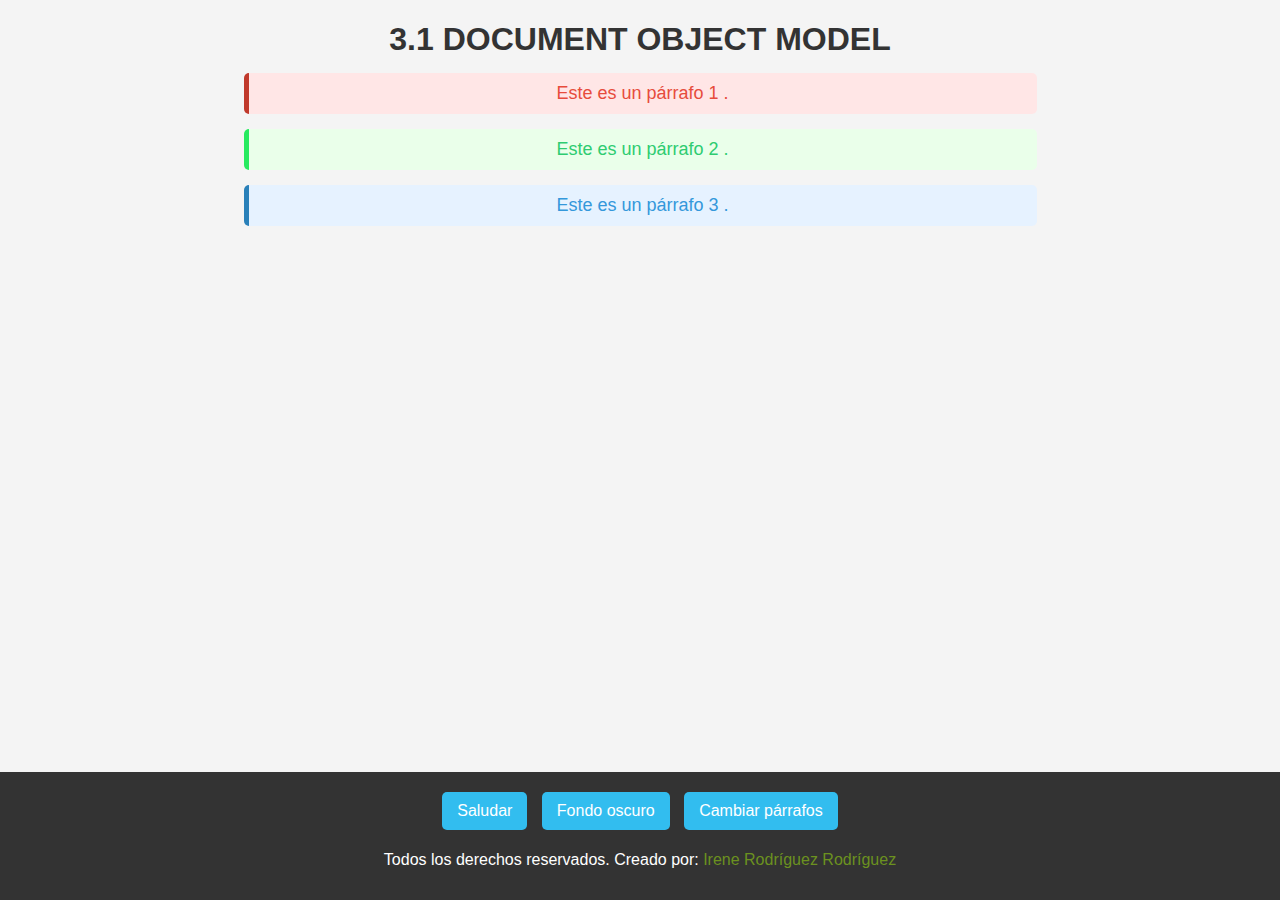
<file: unidad3/01/index.html>
<!DOCTYPE html>
<!--
  Nombre: Irene Rodríguez Rodríguez
  Fecha de realización: 31/03/2025
  Fecha de modificación: 31/03/2025
  Descripción:
-->
<html lang="es">

<head>
  <meta charset="UTF-8" />
  <meta name="viewport" content="width=device-width, initial-scale=1.0" />
  <title>Ud3.1 - Irene Rodríguez Rodríguez</title>
  <!-- defer indica que se ejecuta cuando el DOM esta-->
  <script src="js/script.js" defer></script>
  <!-- script del ejercicio 3.1-->
  <script src="js/script1.js"></script>

  <link rel="shortcut icon" type="images/png" href="../../webroot/media/favicon/favicon.ico"> <!--Favicon-->
  <!--Estilos aplicados a todas las practicas-->
  <link href="css/estilos.css" rel="stylesheet" type="text/css"> <!--Estilos de la practica-->
</head>

<body id="cuerpo">
  <h1 id="titulo">Cambiar </h1>
  <p class="parrafo">Este es un párrafo 1 .</p>
  <p class="parrafo">Este es un párrafo 2 .</p>
  <p class="parrafo">Este es un párrafo 3 .</p>
</body>

<footer>
  <button id="boton1">Saludar</button>
  <button id="boton2">Fondo oscuro</button>
  <button id="boton3">Cambiar párrafos</button>
  <br>
  <p>
    Todos los derechos reservados. Creado por: <a href="../../index.html">Irene Rodríguez Rodríguez
    </a>
  </p>
</footer>

</html>
</file>
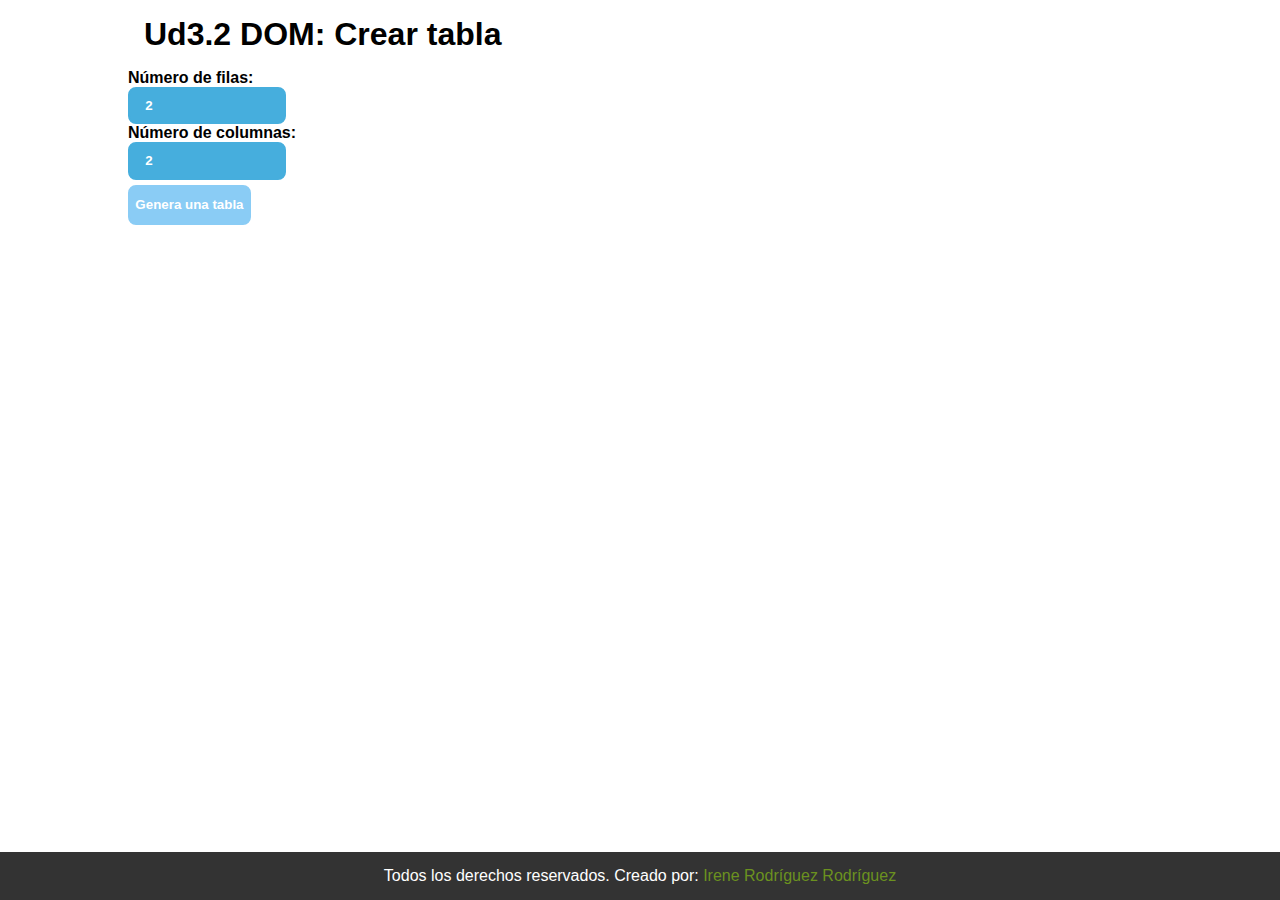
<file: unidad3/02/index.html>
<!DOCTYPE html>
<html lang="es">

<head>
  <meta charset="UTF-8" />
  <meta name="viewport" content="width=device-width, initial-scale=1.0" />
  <title>Ud3.2 - Irene Rodríguez Rodríguez</title>
  <link rel="stylesheet" href="css/estilos.css" />
</head>

<body>
  <h1>Ud3.2 DOM: Crear tabla</h1>
  <label for="filas">Número de filas:</label>
  <input type="number" id="filas" min="1" max="10" value="2">
  <!--Minimo 1, maximo 10. Si no se pone nada por defecto es 2-->
  <label for="numerocolumnas">Número de columnas:</label>
  <input type="number" id="numerocolumnas" min="1" max="10" value="2">
  <input type="button" value="Genera una tabla" onclick="genera_tabla()" />
</body>

<footer>
  <p>
    Todos los derechos reservados. Creado por: <a href="../../index.html">Irene Rodríguez Rodríguez
    </a>
  </p>
</footer>

<script>
  function genera_tabla() {
    var cuerpo = document.getElementsByTagName("body")[0]; // Obtiene el primer elemento de <body>
    var filas = document.getElementById("filas").value; // Obtiene el número de filas
    var columnas = document.getElementById("numerocolumnas").value; // Obtiene el número de columnas

    // mantener el contenido del body y verificar si ya existe una tabla
    var tablaExistente = document.querySelector("table"); // Busca una tabla existente en el documento
    if (tablaExistente) {
      tablaExistente.remove(); // Elimina la tabla existente si la encuentra
    }

    // Crear nueva tabla
    var tabla = document.createElement("table");
    var tbody = document.createElement("tbody");

    //crear filas con <tr>.
    for (let f = 1; f <= filas; f++) {
      var tr = document.createElement("tr"); // Crear una fila (<tr>)

      // Bucle para crear las columnas
      for (let c = 1; c <= columnas; c++) {
        var td = document.createElement("td"); // Crear una celda (<td>)
        var textoCelda = document.createTextNode("Fila " + f + " , Columna " + c); // Texto de la celda

        td.appendChild(textoCelda); // Agregar el texto a la celda
        tr.appendChild(td); // Agregar la celda a la fila
      }

      tbody.appendChild(tr); // Agregar la fila al cuerpo de la tabla
    }

    tabla.appendChild(tbody); // Agregar el cuerpo a la tabla
    cuerpo.appendChild(tabla); // Agregar la tabla al cuerpo del documento
    tabla.setAttribute("border", "2"); // borde 
  }
</script>


</html>
</file>
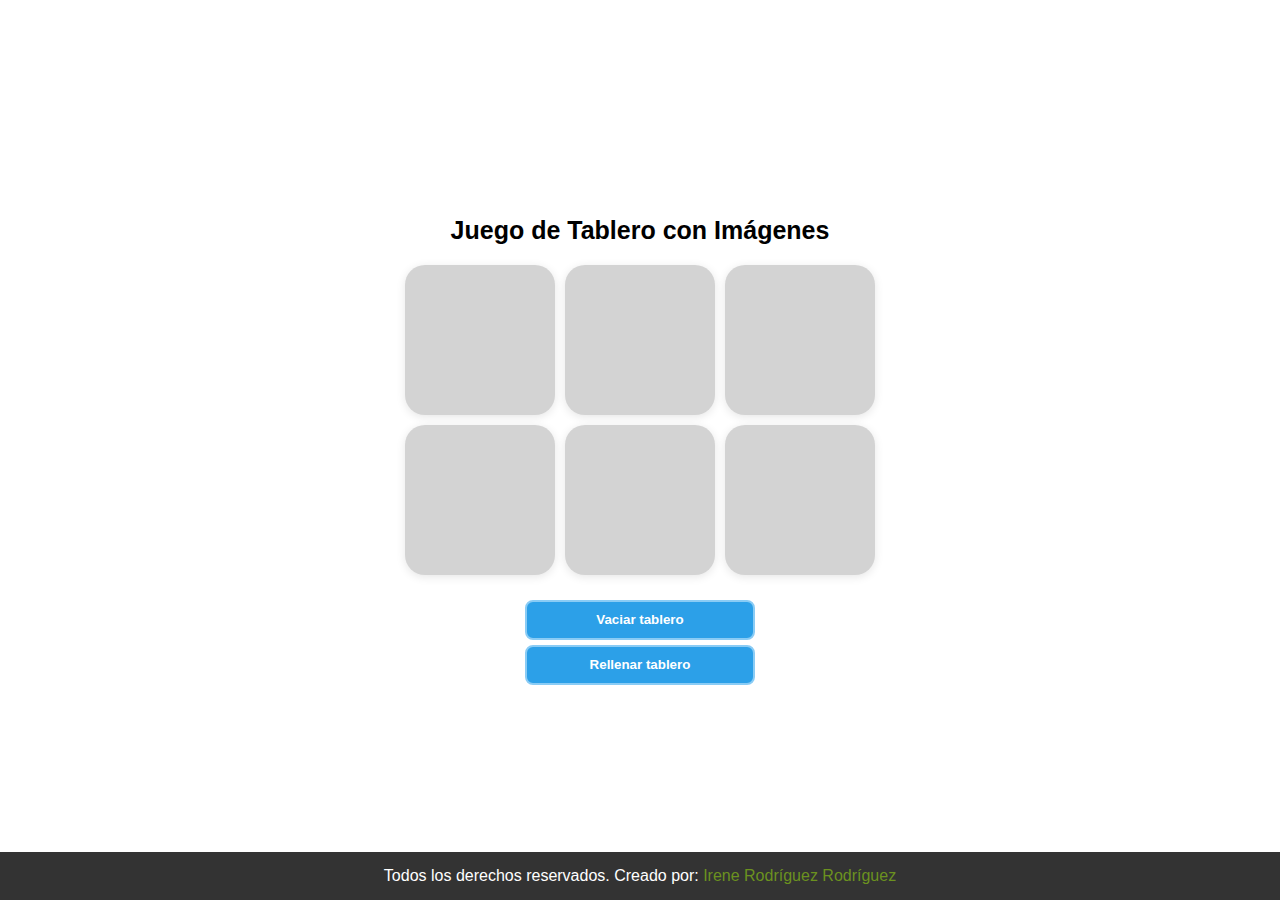
<file: unidad3/03/index.html>
<!DOCTYPE html>
<!--
    Nombre y apellidos: Irene Rodríguez R.
    Fecha de creación: 27 de abril de 2025
    Fecha de modificación: 07 de mayo de 2025
    Descripción: Tablero con 6 imágenes (generadas de manera aleatoria con picsum) y cada una de estas imágenes se almacena en una casilla.
                Además de eso, se han agregado mejoras al ejercicio; diferentes eventos que se han codificado en javascript
-->
<html lang="es">

<head>
    <meta charset="UTF-8">
    <meta name="viewport" content="width=device-width, initial-scale=1.0">
    <title>UD3.3 - Irene Rodríguez</title>

    <link rel="shortcut icon" type="images/png" href="../../webroot/media/favicon/favicon.ico"> <!--Favicon-->
    <!--Estilos aplicados a todas las practicas-->
    <link href="css/estilos.css" rel="stylesheet" type="text/css"> <!--Estilos de la practica-->
  </head>

<body>
    <h1>Juego de Tablero con Imágenes</h1>
    <div class="tablero" id="tablero">
        <!-- Las casillas se llenarán con JS-->
    </div>

    <button id="vaciarTablero" alt="Vaciar las casillas actuales en el tablero">Vaciar tablero</button>
    <button id="rellenarTablero">Rellenar tablero</button>

    <footer>
        <div>Todos los derechos reservados. Creado por: <a href="../../index.html">Irene Rodríguez Rodríguez</a></div>
    </footer>
</body>
<!-- El script tiene que ir aqui porque sino no funciona -->
<script src="js/script.js"></script>

</html>
</file>
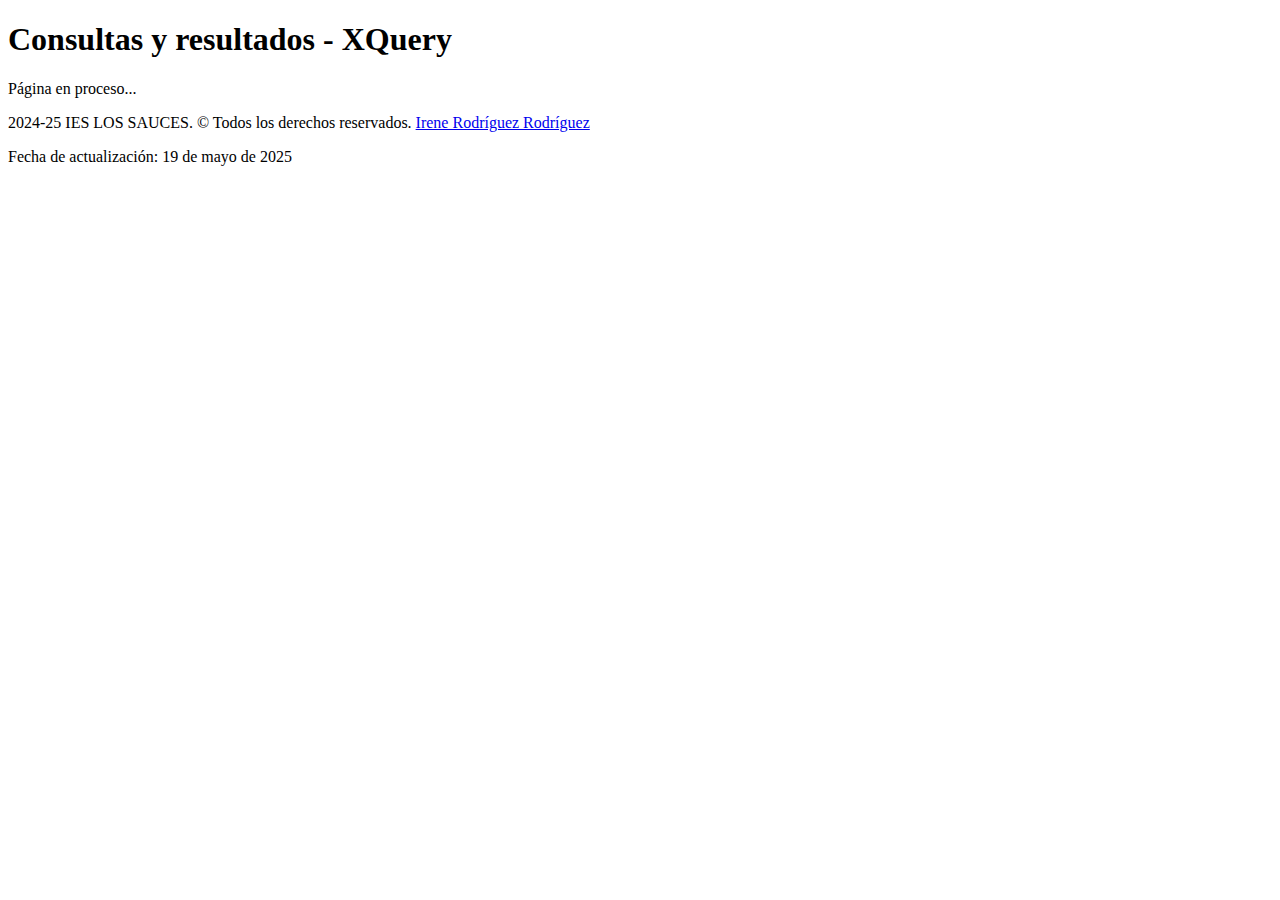
<file: unidad6/03/index.html>
<!DOCTYPE html>
<html lang="es">

<head>
    <meta charset="UTF-8">
    <meta name="viewport" content="width=device-width, initial-scale=1.0">
    <title>UNIDAD 6.3. - Irene Rodriguez</title>
</head>

<body>
    <h1>Consultas y resultados - XQuery</h1>
    <!--<table id="tablaEjercicios">
        <thead>
            <tr>
                <th>Ejercicio</th>
                <th>Imagen Query</th>
                <th>Resultado</th>
            </tr>
        </thead>
        <tbody></tbody>
    </table>

    <script src="script.js"></script>-->
    <p>Página en proceso...</p>

</body>
<footer>
    <p>2024-25 IES LOS SAUCES. © Todos los derechos reservados. <a href="/116LMSGIProyectoLMSGI/index.html">Irene
            Rodríguez Rodríguez </a>
    </p>
    <p>Fecha de actualización: <time datetime="2025-05-19">19 de mayo de 2025</time>
    </p>
</footer>

</html>
</file>
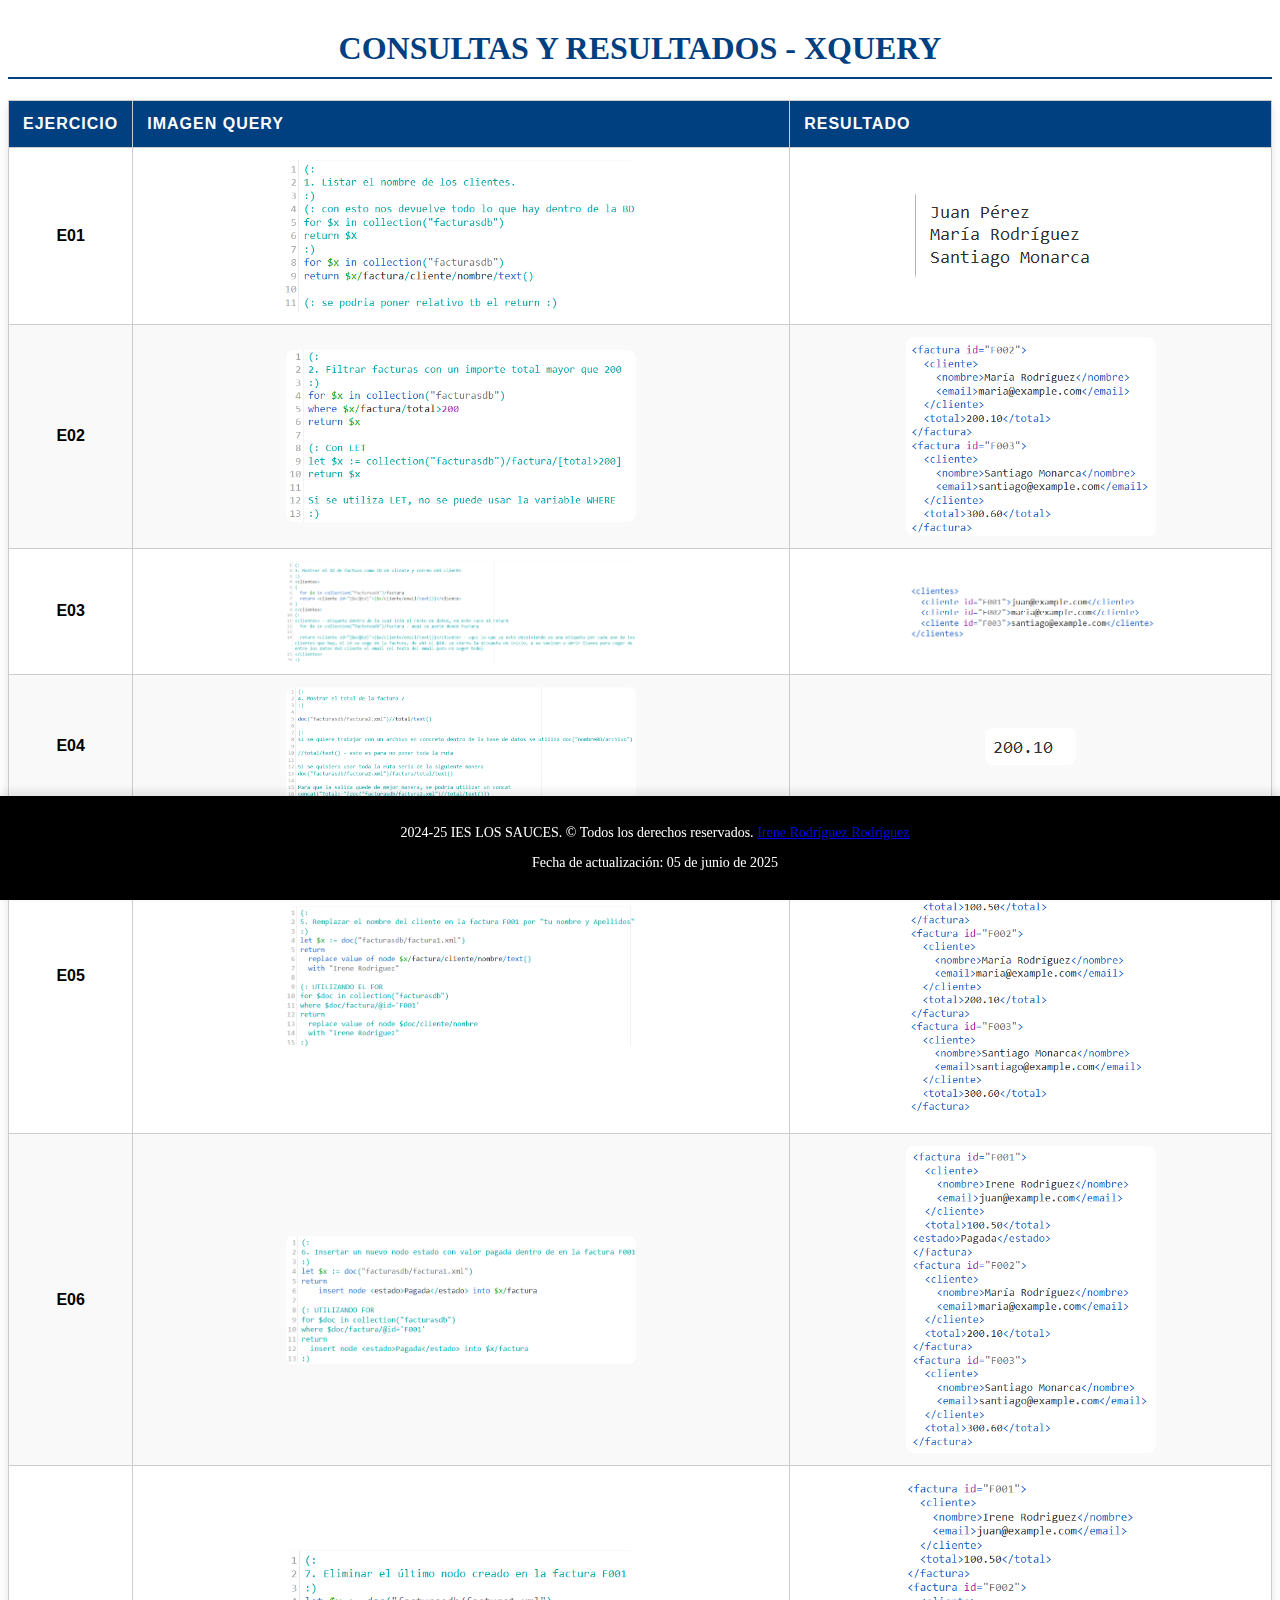
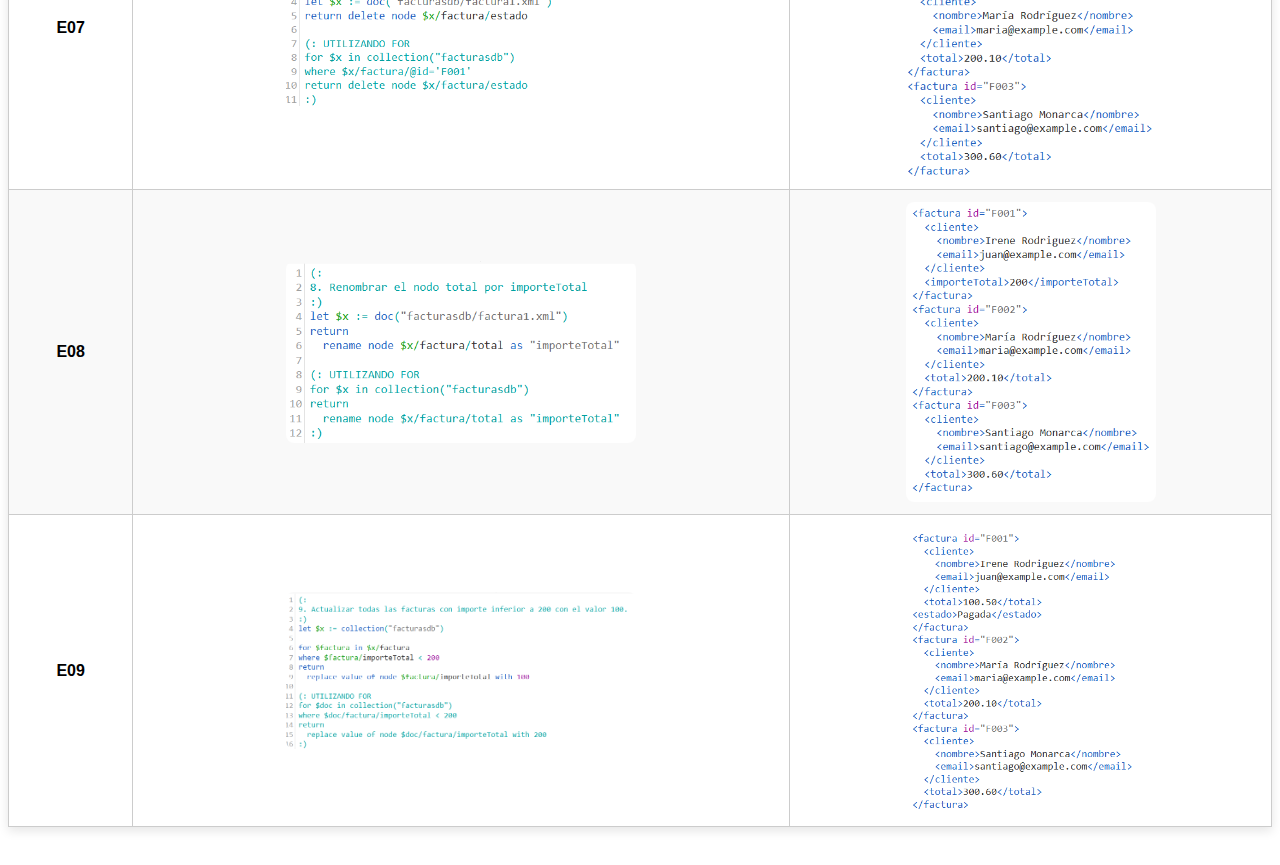
<file: unidad6/04/index.html>
<!DOCTYPE html>
<html lang="es">

<head>
    <meta charset="UTF-8">
    <meta name="viewport" content="width=device-width, initial-scale=1.0">
    <link href="estilos.css" rel="stylesheet" type="text/css">
    <title>UNIDAD 6.4. - Irene Rodriguez</title>
</head>

<body>
    <h1>Consultas y resultados - XQuery</h1>
    <table id="tablaEjercicios">
        <thead>
            <tr>
                <th>Ejercicio</th>
                <th>Imagen Query</th>
                <th>Resultado</th>
            </tr>
        </thead>
        <tbody></tbody>
    </table>

    <script src="script.js"></script>


</body>
<footer>
    <p>2024-25 IES LOS SAUCES. © Todos los derechos reservados. <a href="/116LMSGIProyectoLMSGI/index.html">Irene
            Rodríguez Rodríguez </a>
    </p>
    <p>Fecha de actualización: <time datetime="2025-06-05">05 de junio de 2025</time>
    </p>
</footer>

</html>
</file>
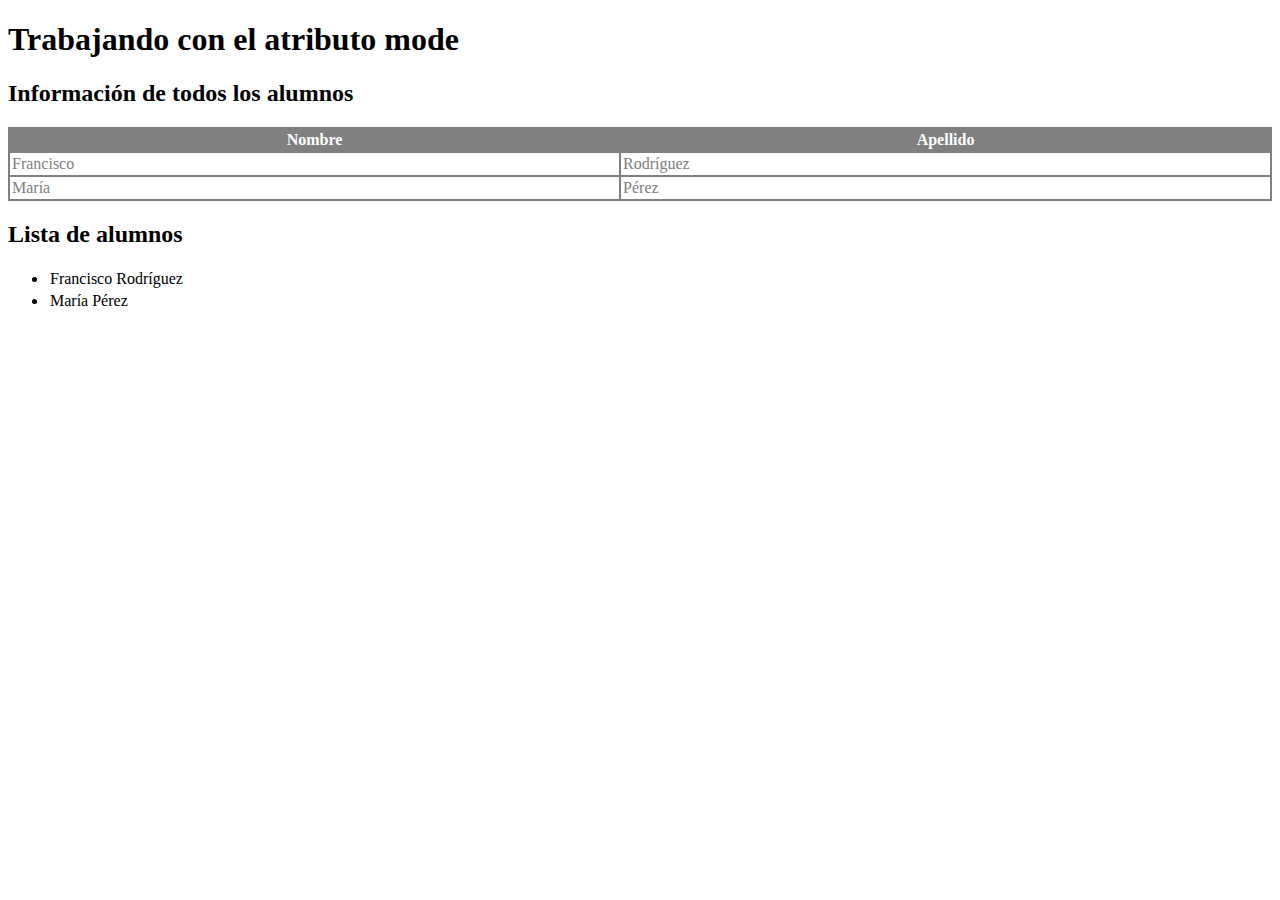
<file: unidad5/02/target/index.html>
<!DOCTYPE HTML><html>
   <head>
      <meta http-equiv="Content-Type" content="text/html; charset=UTF-8">
      <meta charset="utf-8">
      <title>01-3 XSLT  Información de alumnos</title>
      <style>
                    table{ width:100%; border-collapse:collapse;}
                    th {background-color: grey; color:#fff;}
                    td {color:grey;}
                    th,tr,td{border:2px solid grey; padding:2px;}
                    li{padding:2px;}
                </style>
   </head>
   <body>
      <h1>Trabajando con el atributo mode</h1>
      <h2>Información de todos los alumnos</h2>
      <table>
         <tr>
            <th>Nombre</th>
            <th>Apellido</th>
         </tr>
         <tr>
            <td>Francisco</td>
            <td>Rodríguez</td>
         </tr>
         <tr>
            <td>María</td>
            <td>Pérez</td>
         </tr>
      </table>
      <h2>Lista de alumnos</h2>
      <ul>
         <li>Francisco Rodríguez</li>
         <li>María Pérez</li>
      </ul>
   </body>
</html>
</file>
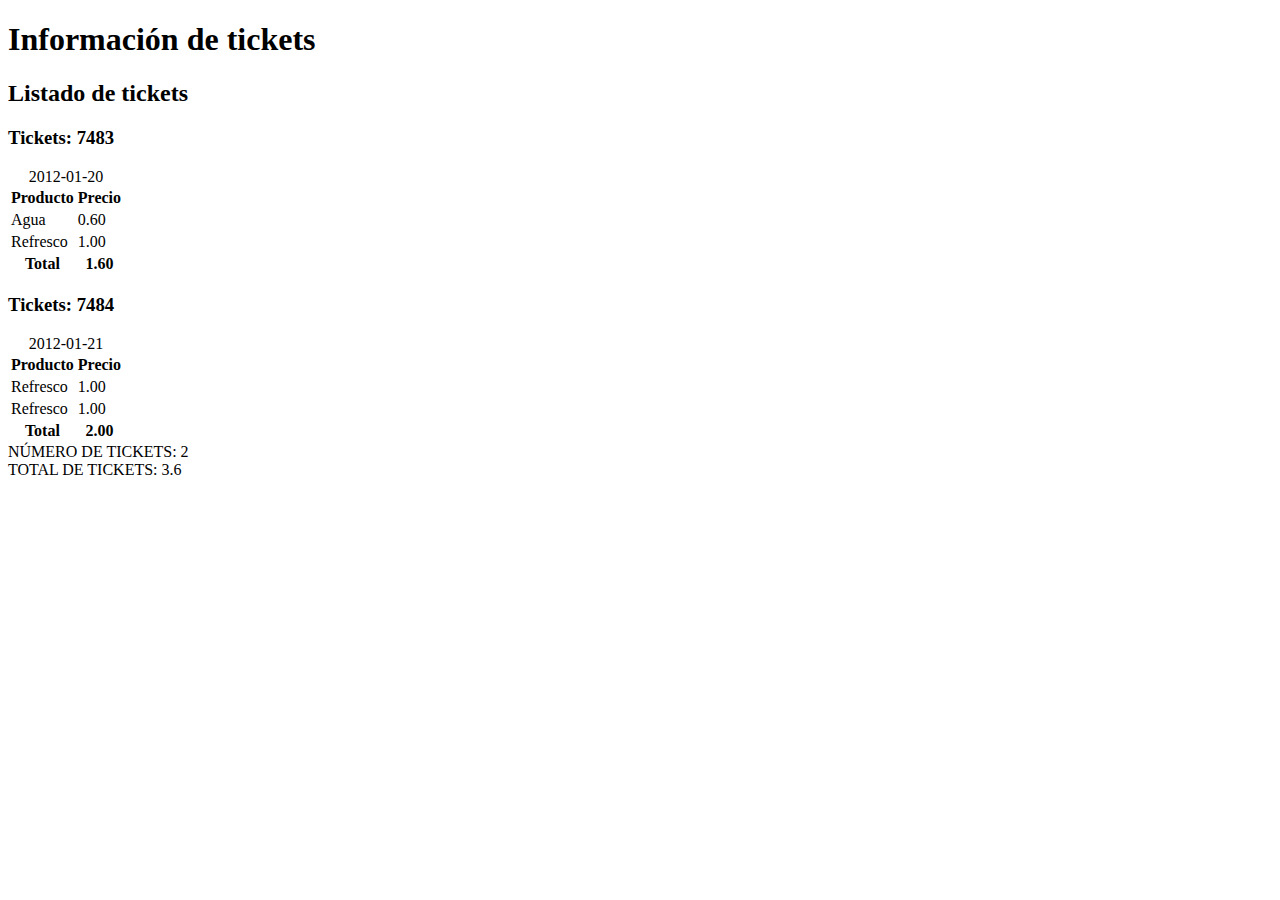
<file: unidad5/03/target/index.html>
<!DOCTYPE HTML><html xmlns:xs="http://www.w3.org/2001/XMLSchema">
   <head>
      <meta http-equiv="Content-Type" content="text/html; charset=UTF-8">
      <title>UD05-03 XSLT Tickets - Irene Rodríguez Rodríguez</title>
      <meta charset="UTF-8">
   </head>
   <body>
      <header>
         <h1>Información de tickets</h1>
         <h2>Listado de tickets</h2>
      </header>
      <h3>Tickets: 7483</h3>
      <table>
         <caption>2012-01-20</caption>
         <thead>
            <tr>
               <th>Producto</th>
               <th>Precio</th>
            </tr>
         </thead>
         <tbody>
            <tr>
               <td>Agua</td>
               <td>0.60</td>
            </tr>
            <tr>
               <td>Refresco</td>
               <td>1.00</td>
            </tr>
         </tbody>
         <tfoot>
            <tr>
               <th>Total</th>
               <th>1.60</th>
            </tr>
         </tfoot>
      </table>
      <h3>Tickets: 7484</h3>
      <table>
         <caption>2012-01-21</caption>
         <thead>
            <tr>
               <th>Producto</th>
               <th>Precio</th>
            </tr>
         </thead>
         <tbody>
            <tr>
               <td>Refresco</td>
               <td>1.00</td>
            </tr>
            <tr>
               <td>Refresco</td>
               <td>1.00</td>
            </tr>
         </tbody>
         <tfoot>
            <tr>
               <th>Total</th>
               <th>2.00</th>
            </tr>
         </tfoot>
      </table>
      <footer>
         <div>NÚMERO DE TICKETS: 2</div>
         <div>TOTAL DE TICKETS: 3.6</div>
      </footer>
   </body>
</html>
</file>
<file: estilos.css>
:root {
    --color1: #F47CAC;
    --color2: #007AAE;
    --color3: #00B6FF;
    --color4: #FF99C2;
    --color5: #FDF4E3;
    --color6: #b04d98;
    --color7: #343A40;
    --color8: #d8d9d9;
    --color9: #94869a; 
    --color10: #634b63;
    --color11: #a055a0;
}

* {
    margin: 0;
    padding: 0;
    box-sizing: border-box; /* Para que el padding no afecte al tamaño de los elementos */
}

header {
    background-color: var(--color7);
    padding: 20px;
    text-align: center;
    font-size: 1.5rem;
    color: var(--color5);
    width: 100%; /* Para que ocupe todo el ancho */
}

header h2 {
    margin: 0; /* Eliminar margen */
}

nav {
    display: flex;
    justify-content: center;
    background-color: var(--color7);
    position: sticky;
    top: 0;
    margin-left: auto;
    margin-right: auto;
    z-index: 1000;
    padding: 10px;
}

nav ul {
    list-style-type: none; /* Lista sin viñetas */
    display: flex; /* Lista en línea */
    margin: 0;
    padding: 0;
}

nav ul li {
    text-align: center;
}

nav ul li a {
    font-weight: bold;
    color: var(--color5);
    text-decoration: none;
    font-size: 1rem;
    padding: 10px 15px; /* Espaciado interno */
    border-radius: 5px; /* Redondear esquinas */
    transition: all 0.3s ease; /* Animación suave */
    outline: none; /* Elimina el borde azul */
}

nav ul li a:hover {
    color: var(--color4); /* Color cuando el cursor está encima */
    text-decoration: none; /* Sin subrayado */
    outline: none; /* Elimina el borde azul */
}

body {
    background-color: var(--color8);
    font-family: Arial, sans-serif;
    color: var(--color5);
    line-height: 1.6;
    padding: 0;
}

h2 {
    margin: 0; /* Eliminar margen */
}

section {
    display: flex;
    flex-direction: column; /* Organiza los elementos en columna */
    justify-content: center;
    align-items: center;
    margin-top: 20px;
}

/* Clase específica */
.fondoArticulo {
    background-color: var(--color9);
    padding: 20px;
    border-radius: 10px;
    margin: 20px auto;
    box-shadow: 0 2px 10px rgba(0, 0, 0, 0.1); /* Sombrado */
    width: 90%; /* Ancho */
}

article {
    padding: 20px;
    margin: 20px;
    border-radius: 10px;
    background-color: var(--color10);
    box-shadow: 0 2px 10px rgba(0, 0, 0, 0.1);
    width: 30em;
    color: var(--color5);
    transition: all 0.3s ease;
    text-align: center;
}

section div a {
    text-decoration: none; /* Eliminar subrayado en el link */
}

article a {
    color: var(--color5);
    text-decoration: none; /* Sin subrayado */
    font-weight: bold;
    outline: none; /* Elimina el borde azul */
}

article:hover {
    background-color: var(--color11);
    text-decoration: none; /* Sin subrayado */
    color: #ffffff; /* Color blanco */
    transform: scale(1.05); /* Zoom al pasar por encima */
}

footer {
    background-color: var(--color7);
    padding: 10px;
    text-align: center;
    color: var(--color5);
    font-size: 1rem;
    margin-top: 10px; /* Espaciado para separar el contenido */
}

footer a {
    color: var(--color5);
    text-decoration: none;
    font-weight: bold;
}

footer a:hover {
    color: var(--color4);
}

footer i {
    font-size: 24px; /* Tamaño más grande del ícono */
}
</file>
<file: unidad2/02.1/css/estilos.css>
/* Declarar las fuentes */
@font-face {
    font-family: 'Roboto Slab';
    src: url(/unidad2/02/fonts/Roboto_Slab/RobotoSlab-VariableFont_wght.ttf);
}

@font-face {
    font-family: 'Montserrat', sans-serif;
    src: url(/unidad2/02/fonts/Montserrat/Montserrat-VariableFont_wght.ttf);
}

@font-face {
    font-family: 'Merriweather', serif;
    src: url(/unidad2/02/fonts/Merriweather/Merriweather-Regular.ttf);
}

@font-face {
    font-family: 'Arial', sans-serif;
    src: url(/unidad2/02/fonts/arial-font/arial.ttf);
}

/* Estilos del HTML */
body {
    max-width: 1024px; 
    margin: 0 auto;
    padding: 0; 
    font-family: 'Arial', sans-serif;
}

#botoninicio {
    position: fixed;
    bottom: 10px;
    right: 10px;
}

#botoninicio img {
    height: 40px;
    width: 40px;
}

#tituloprincipal {
    display: flex;
    justify-content: center;
    align-items: center;
    background-color: #134678;
    padding: 20px; /* Añadido padding */
}

#tituloprincipal img {
    width: 100px;
    height: auto;
    margin-right: 20px;
}

h1 {
    font-family: 'Roboto Slab';
    color: white;
    margin: 0;
    padding: 0.5em 0;
    text-align: center;
}

nav {
    background-color: #134678;
    margin: 0;
    padding: 10px;
    position: sticky;
    top: 0;
    z-index: 100; /* Aumentado para asegurar que el nav esté en la parte superior */
}

nav a:hover {
    text-decoration: underline;
}

nav ul {
    list-style: none;
    text-align: center;
    margin: 0;
    padding: 10px 0;
    display: flex;
    justify-content: space-around;
    color: white;
}

nav ul li a {
    text-decoration: none;
    color: white;
}

#redes-sociales {
    padding: 10px;
    display: flex;
    justify-content: flex-end;
    font-size: 40px;
    margin: 0 10px;
}

#redes-sociales i {
    margin: 5px;
}

main {
    border: 1px solid #134678;
    border-radius: 10px;
    margin: 10px;
    padding: 10px;
    background-color: white; /* Color de fondo para el main */
}

h2 {
    text-decoration: overline;
    font-family: 'Montserrat', sans-serif;
    text-align: left;
}

h3 {
    color: #2980b9;
    text-align: center;
    font-family: 'Merriweather', serif;
}

div {
    padding: 10px;
    text-align: center;
}

table {
    width: 90%;
    margin: 10px auto;
    border-collapse: collapse;
}

th {
    background-color: #2980b9;
    color: white;
}

td {
    background-color: #ecf0f1;
    color: #2980b9;
    text-align: center;
}

td i {
    color: black;
}

table td:hover {
    background-color: #d5dbdb;
}

/* Color para la celda del recreo */
main table tr:nth-child(4) td {
    background-color: #f39c12;
    color: white;
    text-align: center;
}

caption {
    color: black;
}

section {
    position: relative; /* Asegúrate de que la sección tenga posición relativa */
    margin-top: 20px; /* Espacio superior */
}

#cfgs {
    position: relative; /* Relativa para que funcione z-index*/
    margin-top: 1px;
    /* Espacio superior */
    padding: 10px;
    /* Evita que los artículos toquen los bordes */
    margin-bottom: 43em; /* Para que los articles queden dentro de la seccion */

}

article {
    position: absolute;
    border: 1px solid #134678;
    box-shadow: 0 2px 10px rgba(0, 0, 0, 0.1);
    color: white;
    padding: 10px;
    margin: 10px 0;
    /* Espacio entre artículos */
    border-radius: 10px;
    width: 90%;
    z-index: 1;
}

/* Colores y posiciones para los artículos */
article:nth-of-type(1) {
    background-color: #0000FF;
    top: 50px;
    /* Primer artículo comenzando a 100px desde la parte superior */
}

article:nth-of-type(2) {
    background-color: #00FFFF;
    top: 100px;
    /* Ajustado para la altura del artículo */
}

article:nth-of-type(3) {
    background-color: #F39C12;
    top: 150px;
    /* Ajustado para la altura del artículo */
}

article:nth-of-type(4) {
    background-color: #9DF212;
    top: 200px;
    /* Ajustado para la altura del artículo */
}

article:nth-of-type(5) {
    background-color: #316E8A;
    top: 250px;
    /* Ajustado para la altura del artículo */
}

article:nth-of-type(6) {
    background-color: #E44A2F;
    top: 300px;
    /* Ajustado para la altura del artículo */
}

article:nth-of-type(7) {
    background-color: #3B2724;
    top: 350px;
    /* Ajustado para la altura del artículo */
}

article:nth-of-type(8) {
    background-color: #0E0750;
    top: 400px;
    /* Ajustado para la altura del artículo */
}

article:nth-of-type(9) {
    background-color: #070d11;
    top: 450px;
    /* Ajustado para la altura del artículo */
    display: hidden;
}

/* Efecto hover para mostrar el artículo completo */
article:hover {
    z-index: 10;
    /* Aumenta el z-index al hacer hover */
}

/* Estilos para el footer del html (no el de los articles) */
body > footer {
    background-color: #134678;
    color: white;
    padding: 20px; /* Añadido padding */
    text-align: center;
    margin-top: 10px;
}

footer table {
    width: 90%;
    margin: auto;
    border-collapse: collapse;
}

footer th {
    background-color: #2980b9;
    color: white;
    text-align: center;
}

footer h3 {
    color: white;
    margin: 30px 0; 
    padding: 10px;
}
</file>
<file: unidad2/02/css/estilos.css>
/* Declarar las fuentes */
@font-face {
    font-family: 'Roboto Slab';
    src: url(/unidad2/02/fonts/Roboto_Slab/RobotoSlab-VariableFont_wght.ttf);
}

@font-face {
    font-family: 'Montserrat', sans-serif;
    src: url(/unidad2/02/fonts/Montserrat/Montserrat-VariableFont_wght.ttf);
}

@font-face {
    font-family: 'Merriweather', serif;
    src: url(/unidad2/02/fonts/Merriweather/Merriweather-Regular.ttf);
}

@font-face {
    font-family: 'Arial', sans-serif;
    src: url(/unidad2/02/fonts/arial-font/arial.ttf);
}

/* Estilos del HTML*/
body {
    width: 1024px;
    margin: 0 auto;
    padding: auto;
    font-family: 'Arial', sans-serif;
}

#botoninicio {
    position: fixed;
    bottom: 10px;
    right: 10px;
}

#botoninicio img {
    /* Definir el tamaño de la imagen */
    height: 40px;
    width: 40px;
}

#tituloprincipal {
    display: flex;
    justify-content: center;
    /* Coloca la imagen a la izquierda */
    align-items: center;
    background-color: #134678;
    padding-top: 0;
    margin-top: 0;
    text-align: center;
}

/* Logo del instituto */
#tituloprincipal img {
    width: 100px;
    height: auto;
    margin-right: 20px;
    margin-top: 20px;
}

/* Texto */
h1 {
    font-family: 'Roboto Slab';
    color: white;
    margin: 0;
    padding: 0.5em 0;
    text-align: center;
}

/* Estilos para el nav de la cabecera*/

nav {
    background-color: #134678;
    margin: 0;
    height: 30px;
    position: -webkit-sticky;
    position: sticky;
    top: 0; /* Hace que el nav quede fijado en la parte superior */
    z-index: 0; /* Es opcional pero funciona cuando otros elementos están encima */
}

nav a:hover {
    text-decoration: underline;
}

nav ul {
    list-style: none;
    text-align: center;
    margin-top: auto;
    padding: 10px 0;
    display: flex;
    justify-content: space-around;
    color: white;
}

nav ul li a {
    text-decoration: none;
    color: white;
}

main {
    border: 1px solid #134678;
    border-width: 1px;
    /* Borde tabla que rodea CFGS Desarrollo de Aplicaciones Web */
    border-radius: 10px;
    /* Sirve para redondear las esquinas */
    border-color: #134678;
    margin: 10px;
    padding: 10px 10px 10px 10px;
}

h2 {
    text-decoration: overline;
    font-family: 'Montserrat', sans-serif;
}

h3 {
    color: #2980b9;
    text-align: center;
    font-family: 'Merriweather', serif;
}

div {
    padding: 10px;
    text-align: center;
}

table {
    width: 90%;
    margin: 10px auto; /* Separacion al rededor de  la tabla */
    border-color: #134678;
    border-collapse: collapse;
}

th {
    background-color: #2980b9;
    color: white;
}

td {
    background-color: #ecf0f1;
    color: #2980b9;
    text-align: center;
}

td i { /* Abreviatura nombre profesores en las tablas */
    color: black;
}

table td:hover { 
    background-color: #d5dbdb;
}





/* Color para la celda del recreo. Se declara como main para que no afecte a la tabla del footer */
main table tr:nth-child(4) td {
    background-color: #f39c12;
    color: white;
    text-align: center;
}

caption {
    color: black;
}

article {
    border: 1px solid #134678;
    box-shadow: 0 2px 10px rgba(0, 0, 0, 0.1);
    background-color: white;
    padding: 10px;
    margin-top: 10px;
    border-radius: 10px;
    padding-left: 5%;
    padding-top: 10px;
}

article h3,
article footer {
    padding: 0;
}

/* Estilos para el footer del html (no el de los articles) */
body>footer {
    background-color: #134678;
    color: white;
    padding: auto;
    text-align: center;
    margin-top: 10px;
}

footer table {
    width: 90%;
    margin: auto;
    border-collapse: collapse;
}

footer th {
    background-color: #2980b9;
    color: white;
    text-align: center;
}
footer h3 {
    color: white;
    margin: 30;
    padding: 10;
    text-align: center;
}
</file>
<file: unidad2/03/estilos/estilos.css>
:root {
    --color1: #F47CAC;
    --color2: #007AAE;
    --color3: #00B6FF;
    --color4: #FF99C2;
    --color5: #FDF4E3;
    --color6: #b04d98;
}

body {
    background-color: var(--color5);
    font-family: Arial, sans-serif;
    margin: 0;
    padding: 0;
}

header {
    background-color: var(--color3);
    color: white;
    padding: 20px 0;
    text-align: center;
    font-size: 1.8rem;
}

form {
    margin: 20px auto;
    padding: 20px;
    width: 90%;
    max-width: 800px;
    background-color: white;
    border-radius: 10px;
    box-shadow: 0 4px 6px rgba(0, 0, 0, 0.1);
}

h2 {
    color: var(--color6);
    border-bottom: 2px solid var(--color6);
    padding-bottom: 5px;
    margin-bottom: 15px;
}

label {
    color: var(--color1);
    font-weight: bold;
    display: block;
    margin-bottom: 5px;
}

input,
select,
textarea {
    width: calc(100% - 10px);
    margin-bottom: 15px;
    padding: 8px;
    border: 1px solid var(--color2);
    border-radius: 5px;
    font-size: 1rem;
}

input[type="radio"],
input[type="checkbox"] {
    width: auto;
    margin-right: 5px;
}

textarea {
    resize: none;
}

input[type="color"] {
    height: 40px;
    cursor: pointer;
}

.imagenes-flex, .botones-flex, .imagenes-flex {
    display: flex;
    /* Utiliza flexbox */
    gap: 20px;
    /* Espacio entre las imágenes */
}

.imagenes-flex, .imagenes-flex div {
    text-align: center;
    /* Centra las imágenes y etiquetas dentro de cada div */
}

footer {
    text-align: center;
    background-color: var(--color2);
    color: white;
    padding: 10px 0;
    margin-top: 20px;
}

footer a {
    color: var(--color4);
    text-decoration: none;
}

footer a:hover {
    text-decoration: underline;
}
</file>
<file: unidad3/01/css/estilos.css>
/* Estilo general del body */
body {
    font-family: Arial, sans-serif;
    margin: 0;
    padding: 0;
    text-align: center;
}

/* Estilo del footer */
footer {
    background-color: #333;
    padding: 15px;
    margin-top: 20px;
}

/* Estilos de los botones */
button {
    background-color: #32bdef;
    color: white;
    border: none;
    padding: 10px 15px;
    margin: 5px;
    cursor: pointer;
    border-radius: 5px;
    font-size: 16px;
}

footer{
    position: absolute;
    left: 0;
    right: 0;
    bottom: 0; /* anclar el footer abajo*/
}

footer p {
    color: #ffffff;
}

/* Estilos del enlace */
footer a {
    color: #6b911f;
    text-decoration: none;
}
</file>
<file: unidad3/02/css/estilos.css>
/* Estilos generales */
* {
    font-family: Arial, Helvetica, sans-serif;
    margin: 0;
    padding: 0;
}

h1{
    padding: 0.5em;
}

/* Contenedor del cuerpo */
body {
    display: flex;
    flex-direction: column;
    width: 95%;
    margin: 0 auto;
}

/* Estilos de la etiqueta */
label {
    font-weight: bold;
}

/* Contenedor para alinear el número y el botón en línea */
.input-container {
    display: flex;
    align-items: center; /* Alinea verticalmente */
    gap: 10px; /* Espacio entre el campo de número y el botón */
    margin-top: 1em;
}

/* Estilo del input de número */
input[type="number"] {
    border: 2px solid #46AEDD;
    background-color: #46AEDD;
    width: 12%;
    height: 2.5em;
    color: white;
    border-radius: 8px;
    padding: 0 1.5%;
    font-weight: bold;
    outline: none; /* Elimina el borde negro al hacer clic */
}

/* Estilo del botón */
input[type="button"] {
    border: 2px solid #8ACCF5;
    background-color: #8ACCF5;
    height: 3em;
    width: 18%; /* Ajustar el tamaño del botón */
    color: white;
    font-weight: 700;
    border-radius: 8px;
    margin-top: 5px;
}

/* Estilos para las celdas de la tabla */
td {
    border: 2px solid #46AEDD;
    width: 4%;
    height: 3em;
    text-align: center;
    font-size: 1rem;
}

/* Estilos para la tabla */
table {
    border-collapse: collapse;
    table-layout: fixed;
    width: 65%;
    margin-top: 1.5em;
    text-align: center;
}

/* Estilo del footer */
footer {
    background-color: #333;
    padding: 15px;
    margin-top: 20px;
}

footer{
    position: absolute;
    left: 0;
    right: 0;
    bottom: 0; /* anclar el footer abajo*/
}

footer p {
    color: #ffffff;
    text-align: center;
}

/* Estilos del enlace */
footer a {
    color: #6b911f;
    text-decoration: none;
}


/*diseño responsive*/

@media (max-width: 768px) { /* Móviles */
    body {
        width: 100%;
    }
    .input-container {
        flex-direction: column; /* Pone los elementos en columna */
        align-items: flex-start; /* Alinea los elementos al inicio */
        gap: 15px; /* Mayor espacio entre los elementos */
    }
    input[type="number"], input[type="button"] {
        width: 100%; /* Los inputs ocupan todo el ancho */
        height: 3em; /* Ajusta el alto para móviles */
    }
    table {
        width: 100%; /* Tabla ocupa el 100% del ancho */
        font-size: 0.9rem; /* Ajusta el tamaño de la fuente para móviles */
    }
}

@media (min-width: 1024px) { /* PC */
    body {
        width: 80%;
    }
    .input-container {
        flex-direction: row; /* Mantiene los inputs en una fila */
    }
    input[type="number"], input[type="button"] {
        width: 12%; /* Ajusta el tamaño de los inputs para PC */
    }
    table {
        width: 65%;
        font-size: 1rem;
    }
}
</file>
<file: unidad3/03/css/estilos.css>
* {
    font-family: Arial, Helvetica, sans-serif;
    margin: 0;
    padding: 0;
    box-sizing: border-box; /* importante para que las medidas no se descuadren */
    text-align: center;
}

body {
    min-height: 100vh; /* mínimo 100% de la altura de la ventana */
    display: flex;
    flex-direction: column;
    justify-content: center; /* centrar verticalmente */
    align-items: center; /* centrar horizontalmente */
}

h1{
    font-size: 25px;
}

.tablero {
    display: grid;
    grid-template-columns: repeat(3, 1fr); 
    /*
    repeat se emplea cuando todas van a ser iguales, en caso de que no queramos eso, los valores se separan por comas
    el primer número indica cuantos elementos se quieren poner por fila y el segundo es el tamaño que va a tener
    
    Por ejemplo:
    grid-template-columns: 150px 300px 600px
    cada una tendría un tamaño de separación entre ellas(verticalmente)
    */
    gap: 10px;
    margin: 20px 0; /* margen arriba y abajo */
}


.casilla {
    width: 150px;
    height: 150px;
    background-color: lightgray;
    display: flex;
    align-items: center;
    justify-content: center;
    border-radius: 20px;
    box-shadow: 0 2px 10px rgba(0, 0, 0, 0.1);
}

/* si está vacía 
.casilla:hover:empty {
    background-color: rgb(182, 215, 132);
    cursor:pointer; /* se cambia el estilo del cursor al estar encima de las casillas vacías 
}
*/

/* estilo para que las imagenes queden en la casilla (con borde redondeado) */
.casilla img {
    width: 100%;
    height: 100%;
    object-fit: cover;
    border-radius: 20px;
}

/* Estilo del botón */
button {
    border: 2px solid #8ACCF5;
    background-color: #2ca0e8;
    height: 3em;
    width: 18%; /* Ajustar el tamaño */
    color: white;
    font-weight: bold;
    border-radius: 8px;
    margin-top: 5px;
    display: inline-flex;
    align-items: center;
    justify-content: center;
}

/* Estilo del footer */
footer {
    background-color: #333;
    padding: 15px;
    margin-top: 20px;
}

footer{
    position: absolute;
    left: 0;
    right: 0;
    bottom: 0; /* anclar el footer abajo*/
}

footer p, div {
    color: #ffffff;
    text-align: center;
}

/* Estilos del enlace */
footer a {
    color: #6b911f;
    text-decoration: none;
}
</file>
<file: unidad6/04/estilos.css>
h1 {
    text-align: center;
    font-size: 32px;
    font-weight: bold;
    color: #004080;
    text-transform: uppercase;
    margin-top: 20px;
    padding: 10px;
    border-bottom: 2px solid #004080;
}


/* Estilos generales de la tabla */
#tablaEjercicios {
    width: 100%;
    border-collapse: collapse;
    margin: 20px 0;
    font-family: Arial, sans-serif;
    font-size: 16px;
    text-align: left;
    box-shadow: 0px 4px 10px rgba(0, 0, 0, 0.1);
}

/* Estilos de las celdas y bordes */
#tablaEjercicios th, #tablaEjercicios td {
    padding: 12px;
    border: 1px solid #ccc;
}

/* Encabezado de la tabla */
#tablaEjercicios th {
    background-color: #004080;
    color: white;
    text-transform: uppercase;
    letter-spacing: 1px;
    padding: 14px;
}

/* Ajuste de ancho en la primera columna */
#tablaEjercicios td:first-child {
    width: 80px;
    text-align: center;
    font-weight: bold;
}

/* Estilos de imágenes en la segunda columna */
#tablaEjercicios td:nth-child(2) img {
    max-width: 350px;
    height: auto;
    display: block;
    margin: auto;
    border-radius: 8px;
    transition: transform 0.3s ease-in-out;
}

/* Estilos de imágenes en la tercera columna */
#tablaEjercicios td:nth-child(3) img {
    max-width: 250px;
    height: auto;
    display: block;
    margin: auto;
    border-radius: 8px;
    transition: transform 0.3s ease-in-out;
}

/* Filas alternas para mejor lectura */
#tablaEjercicios tr:nth-child(even) {
    background-color: #f9f9f9;
}

/* Efecto hover en filas */
#tablaEjercicios tr:hover {
    background-color: #d0e4f5;
}

/* Zoom en imágenes al hacer clic */
#tablaEjercicios img:hover {
    transform: scale(1.1);
    cursor: pointer;
}

/* Celdas vacías con estilo visual */
#tablaEjercicios td:empty {
    background-color: #ffeded;
    text-align: center;
    font-style: italic;
    opacity: 0.8;
}

footer {
    position: fixed;
    bottom: 0;
    left: 0;
    width: 100%;
    background-color: black;
    color: white;
    text-align: center;
    padding: 15px;
    font-size: 14px;
    box-shadow: 0px -4px 10px rgba(0, 0, 0, 0.1);
}

/* Ajuste del contenido para que no quede tapado por el footer */
body {
    padding-bottom: 10px; /* Ajusta según la altura del footer */
}
</file>
